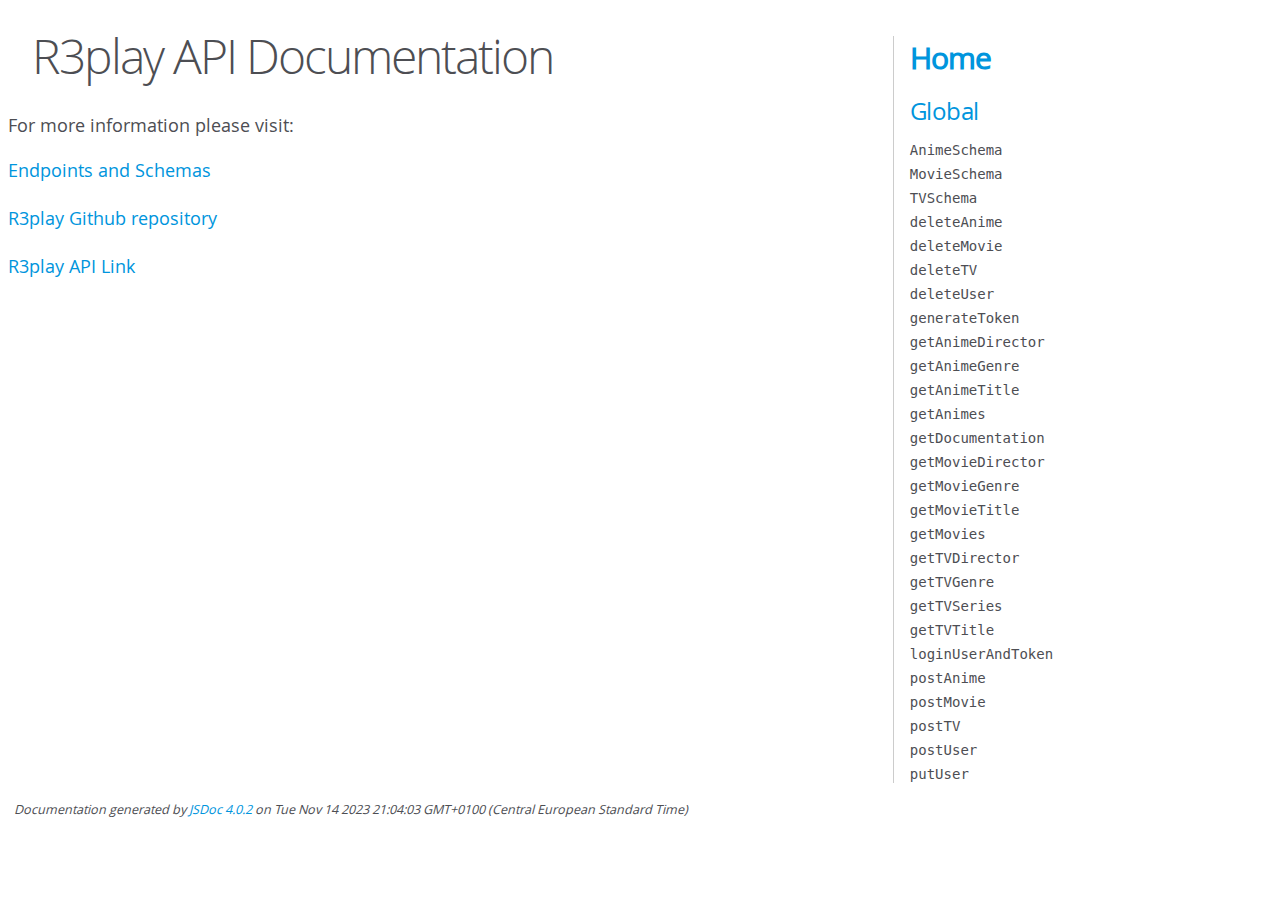
<file: index.html>
<!DOCTYPE html>
<html lang="en">
<head>
    <meta charset="utf-8">
    <title>R3play API Documentation: Home</title>

    <script src="scripts/prettify/prettify.js"> </script>
    <script src="scripts/prettify/lang-css.js"> </script>
    <!--[if lt IE 9]>
      <script src="//html5shiv.googlecode.com/svn/trunk/html5.js"></script>
    <![endif]-->
    <link type="text/css" rel="stylesheet" href="styles/prettify-tomorrow.css">
    <link type="text/css" rel="stylesheet" href="styles/jsdoc-default.css">
</head>

<body>

<div id="main">

    <h1 class="page-title">R3play API Documentation</h1>
    <p class="api-links">For more information please visit:</p>
    <a class="api-links" target="_blank" href="global.html">Endpoints and Schemas</a><br><br> 
    <a class="api-links" target="_blank" href="https://github.com/yevheniiairapetian/r3play">R3play Github repository</a><br><br>  
    <a class="api-links" target="_blank" href="https://r3play-934f9ea5664d.herokuapp.com/">R3play API Link</a>

    



    


    <h3> </h3>










    









</div>

<nav>
    <h2><a href="index.html">Home</a></h2><h3><a href="global.html">Global</a></h3><ul><li><a href="global.html#AnimeSchema">AnimeSchema</a></li><li><a href="global.html#MovieSchema">MovieSchema</a></li><li><a href="global.html#TVSchema">TVSchema</a></li><li><a href="global.html#deleteAnime">deleteAnime</a></li><li><a href="global.html#deleteMovie">deleteMovie</a></li><li><a href="global.html#deleteTV">deleteTV</a></li><li><a href="global.html#deleteUser">deleteUser</a></li><li><a href="global.html#generateToken">generateToken</a></li><li><a href="global.html#getAnimeDirector">getAnimeDirector</a></li><li><a href="global.html#getAnimeGenre">getAnimeGenre</a></li><li><a href="global.html#getAnimeTitle">getAnimeTitle</a></li><li><a href="global.html#getAnimes">getAnimes</a></li><li><a href="global.html#getDocumentation">getDocumentation</a></li><li><a href="global.html#getMovieDirector">getMovieDirector</a></li><li><a href="global.html#getMovieGenre">getMovieGenre</a></li><li><a href="global.html#getMovieTitle">getMovieTitle</a></li><li><a href="global.html#getMovies">getMovies</a></li><li><a href="global.html#getTVDirector">getTVDirector</a></li><li><a href="global.html#getTVGenre">getTVGenre</a></li><li><a href="global.html#getTVSeries">getTVSeries</a></li><li><a href="global.html#getTVTitle">getTVTitle</a></li><li><a href="global.html#loginUserAndToken">loginUserAndToken</a></li><li><a href="global.html#postAnime">postAnime</a></li><li><a href="global.html#postMovie">postMovie</a></li><li><a href="global.html#postTV">postTV</a></li><li><a href="global.html#postUser">postUser</a></li><li><a href="global.html#putUser">putUser</a></li></ul>
</nav>

<br class="clear">

<footer>
    Documentation generated by <a href="https://github.com/jsdoc/jsdoc">JSDoc 4.0.2</a> on Tue Nov 14 2023 21:04:03 GMT+0100 (Central European Standard Time)
</footer>

<script> prettyPrint(); </script>
<script src="scripts/linenumber.js"> </script>
</body>
</html>
</file>
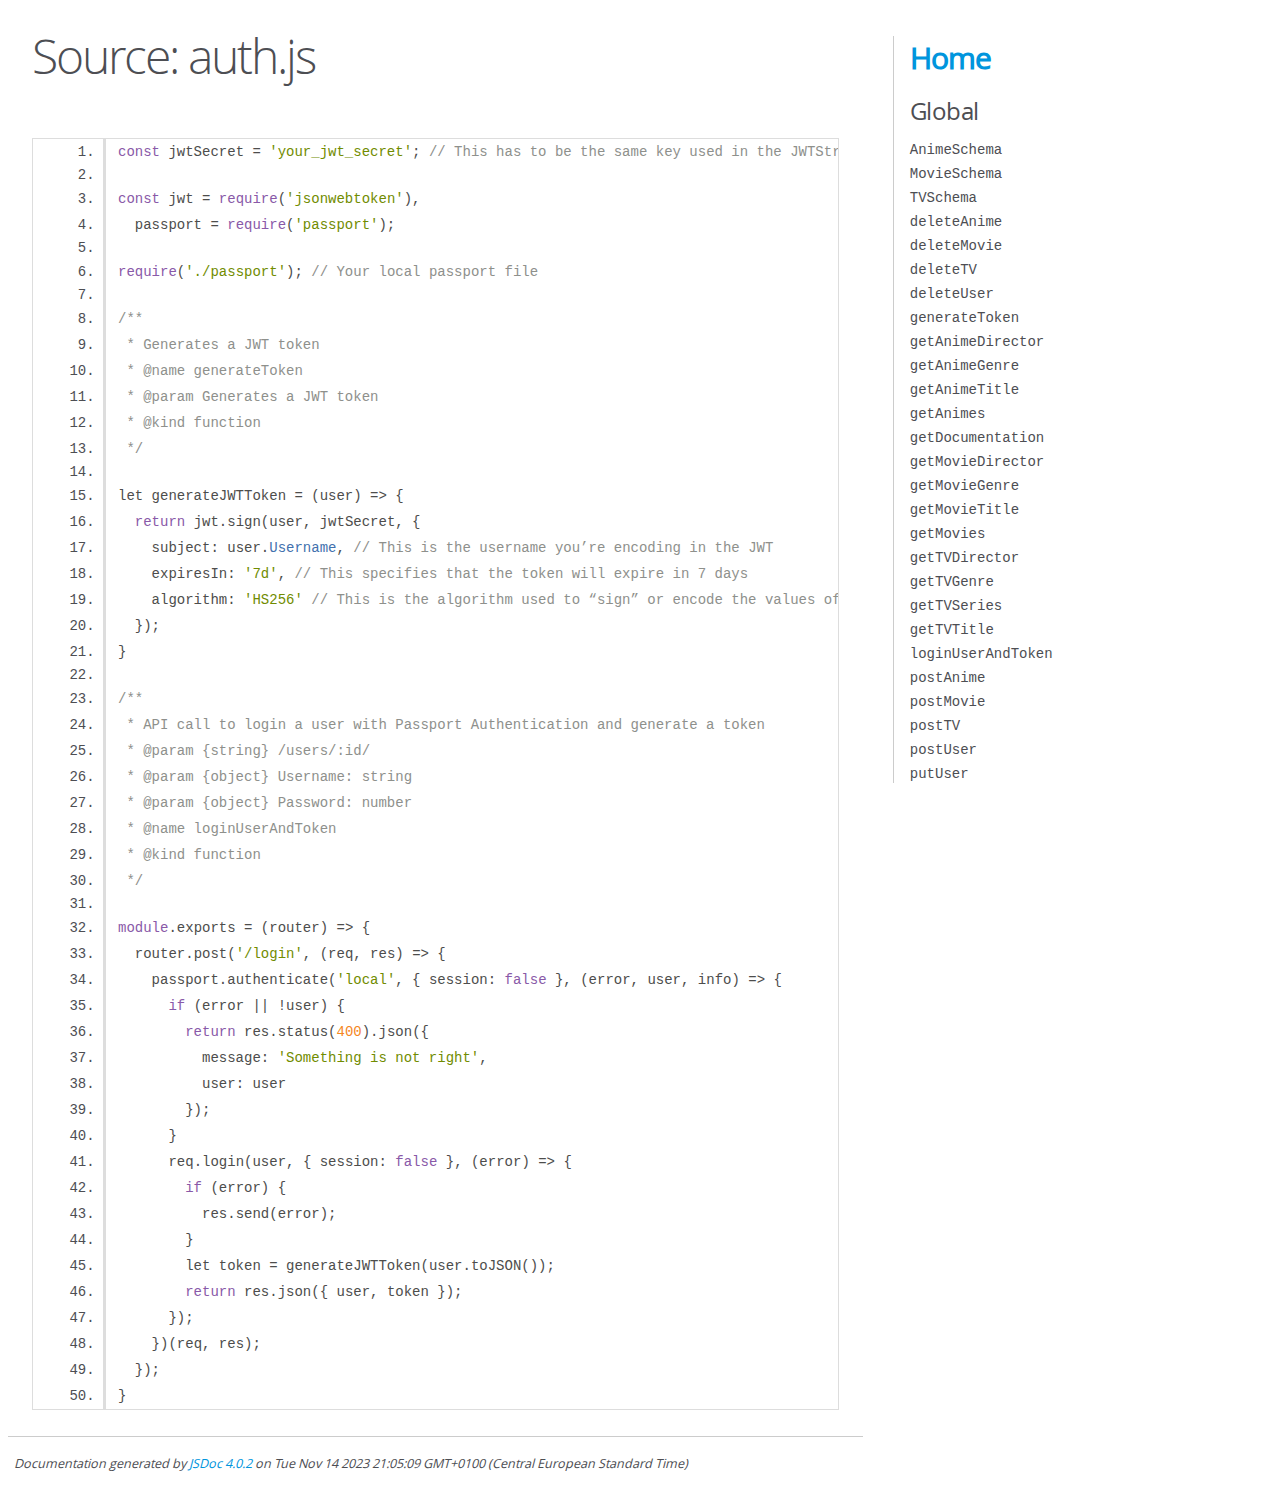
<file: auth.js.html>
<!DOCTYPE html>
<html lang="en">
<head>
    <meta charset="utf-8">
    <title>R3play API Documentation: auth.js</title>

    <script src="scripts/prettify/prettify.js"> </script>
    <script src="scripts/prettify/lang-css.js"> </script>
    <!--[if lt IE 9]>
      <script src="//html5shiv.googlecode.com/svn/trunk/html5.js"></script>
    <![endif]-->
    <link type="text/css" rel="stylesheet" href="styles/prettify-tomorrow.css">
    <link type="text/css" rel="stylesheet" href="styles/jsdoc-default.css">
</head>

<body>

<div id="main">

    <h1 class="page-title">Source: auth.js</h1>

    



    
    <section>
        <article>
            <pre class="prettyprint source linenums"><code>const jwtSecret = 'your_jwt_secret'; // This has to be the same key used in the JWTStrategy

const jwt = require('jsonwebtoken'),
  passport = require('passport');

require('./passport'); // Your local passport file

/**
 * Generates a JWT token
 * @name generateToken
 * @param Generates a JWT token
 * @kind function
 */

let generateJWTToken = (user) => {
  return jwt.sign(user, jwtSecret, {
    subject: user.Username, // This is the username you’re encoding in the JWT
    expiresIn: '7d', // This specifies that the token will expire in 7 days
    algorithm: 'HS256' // This is the algorithm used to “sign” or encode the values of the JWT
  });
}

/**
 * API call to login a user with Passport Authentication and generate a token
 * @param {string} /users/:id/
 * @param {object} Username: string 
 * @param {object} Password: number
 * @name loginUserAndToken
 * @kind function
 */

module.exports = (router) => {
  router.post('/login', (req, res) => {
    passport.authenticate('local', { session: false }, (error, user, info) => {
      if (error || !user) {
        return res.status(400).json({
          message: 'Something is not right',
          user: user
        });
      }
      req.login(user, { session: false }, (error) => {
        if (error) {
          res.send(error);
        }
        let token = generateJWTToken(user.toJSON());
        return res.json({ user, token });
      });
    })(req, res);
  });
}</code></pre>
        </article>
    </section>




</div>

<nav>
    <h2><a href="index.html">Home</a></h2><h3>Global</h3><ul><li><a href="global.html#AnimeSchema">AnimeSchema</a></li><li><a href="global.html#MovieSchema">MovieSchema</a></li><li><a href="global.html#TVSchema">TVSchema</a></li><li><a href="global.html#deleteAnime">deleteAnime</a></li><li><a href="global.html#deleteMovie">deleteMovie</a></li><li><a href="global.html#deleteTV">deleteTV</a></li><li><a href="global.html#deleteUser">deleteUser</a></li><li><a href="global.html#generateToken">generateToken</a></li><li><a href="global.html#getAnimeDirector">getAnimeDirector</a></li><li><a href="global.html#getAnimeGenre">getAnimeGenre</a></li><li><a href="global.html#getAnimeTitle">getAnimeTitle</a></li><li><a href="global.html#getAnimes">getAnimes</a></li><li><a href="global.html#getDocumentation">getDocumentation</a></li><li><a href="global.html#getMovieDirector">getMovieDirector</a></li><li><a href="global.html#getMovieGenre">getMovieGenre</a></li><li><a href="global.html#getMovieTitle">getMovieTitle</a></li><li><a href="global.html#getMovies">getMovies</a></li><li><a href="global.html#getTVDirector">getTVDirector</a></li><li><a href="global.html#getTVGenre">getTVGenre</a></li><li><a href="global.html#getTVSeries">getTVSeries</a></li><li><a href="global.html#getTVTitle">getTVTitle</a></li><li><a href="global.html#loginUserAndToken">loginUserAndToken</a></li><li><a href="global.html#postAnime">postAnime</a></li><li><a href="global.html#postMovie">postMovie</a></li><li><a href="global.html#postTV">postTV</a></li><li><a href="global.html#postUser">postUser</a></li><li><a href="global.html#putUser">putUser</a></li></ul>
</nav>

<br class="clear">

<footer>
    Documentation generated by <a href="https://github.com/jsdoc/jsdoc">JSDoc 4.0.2</a> on Tue Nov 14 2023 21:05:09 GMT+0100 (Central European Standard Time)
</footer>

<script> prettyPrint(); </script>
<script src="scripts/linenumber.js"> </script>
</body>
</html>
</file>
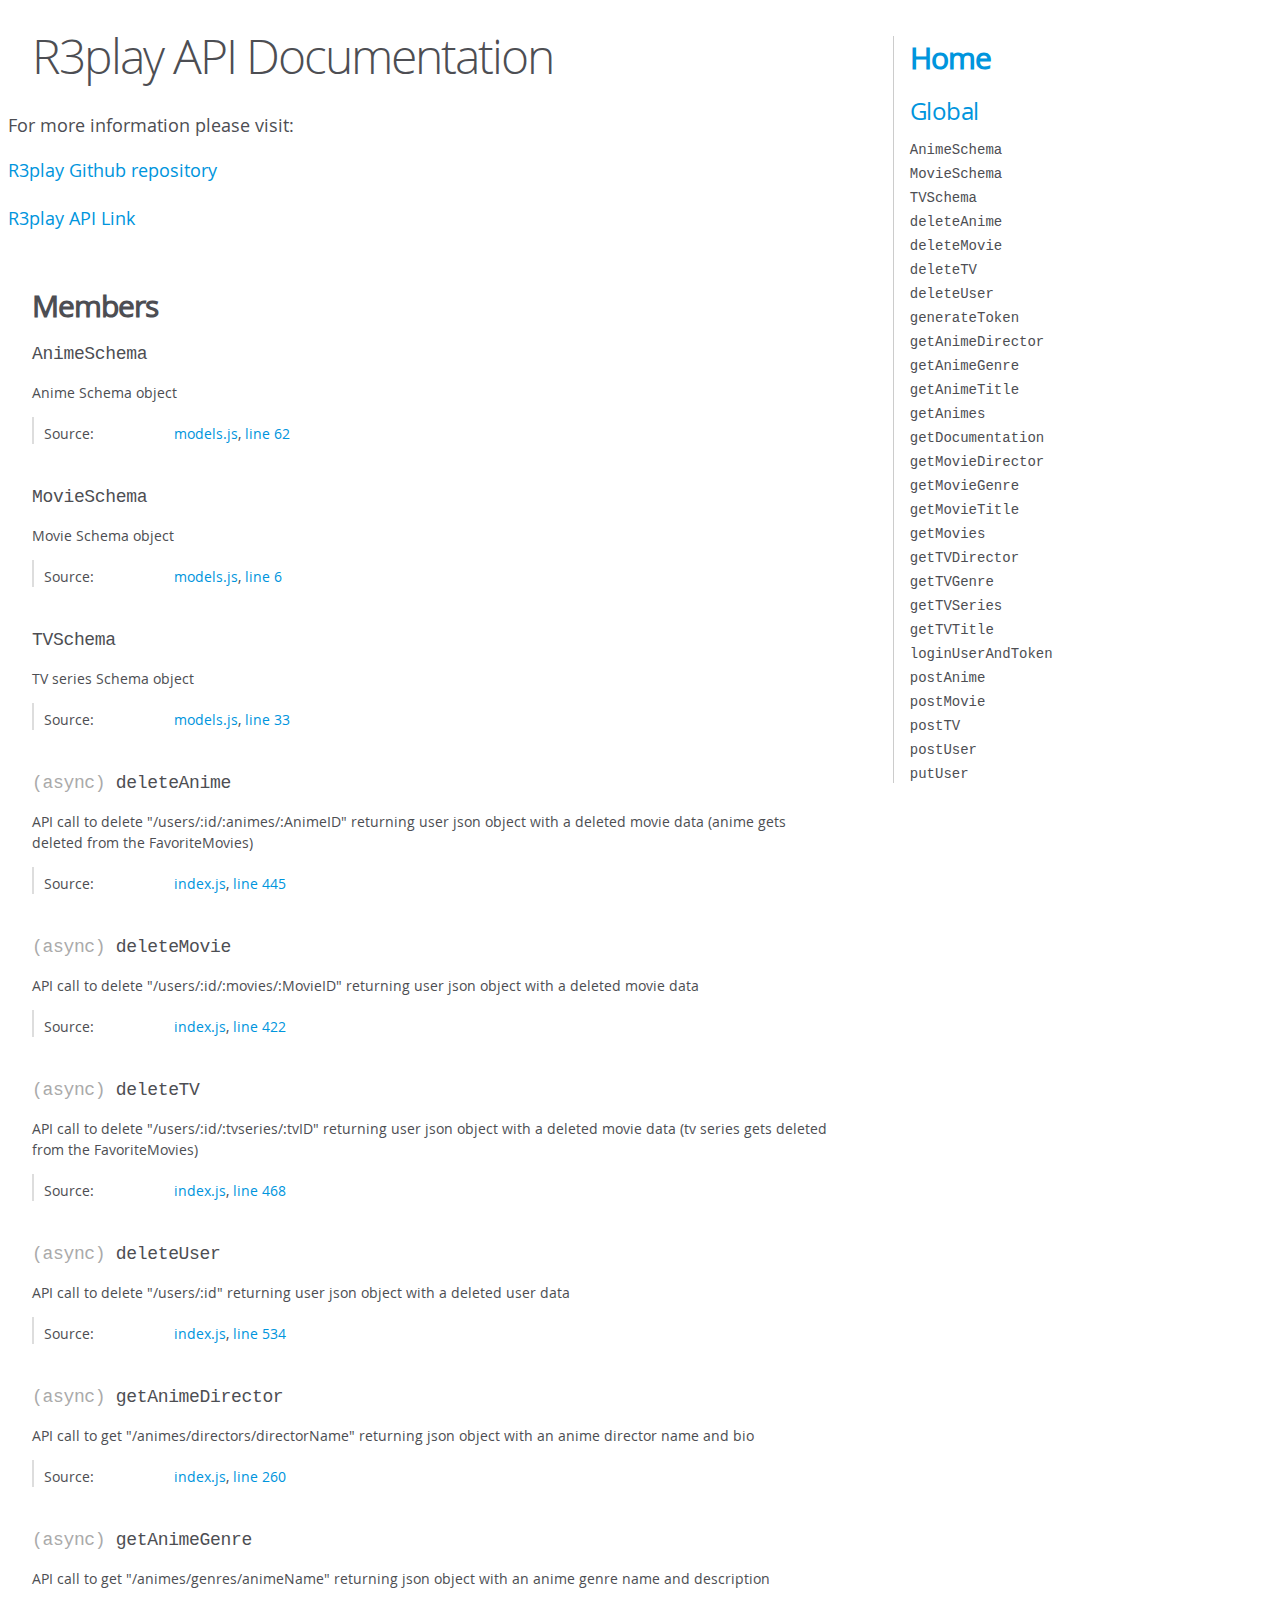
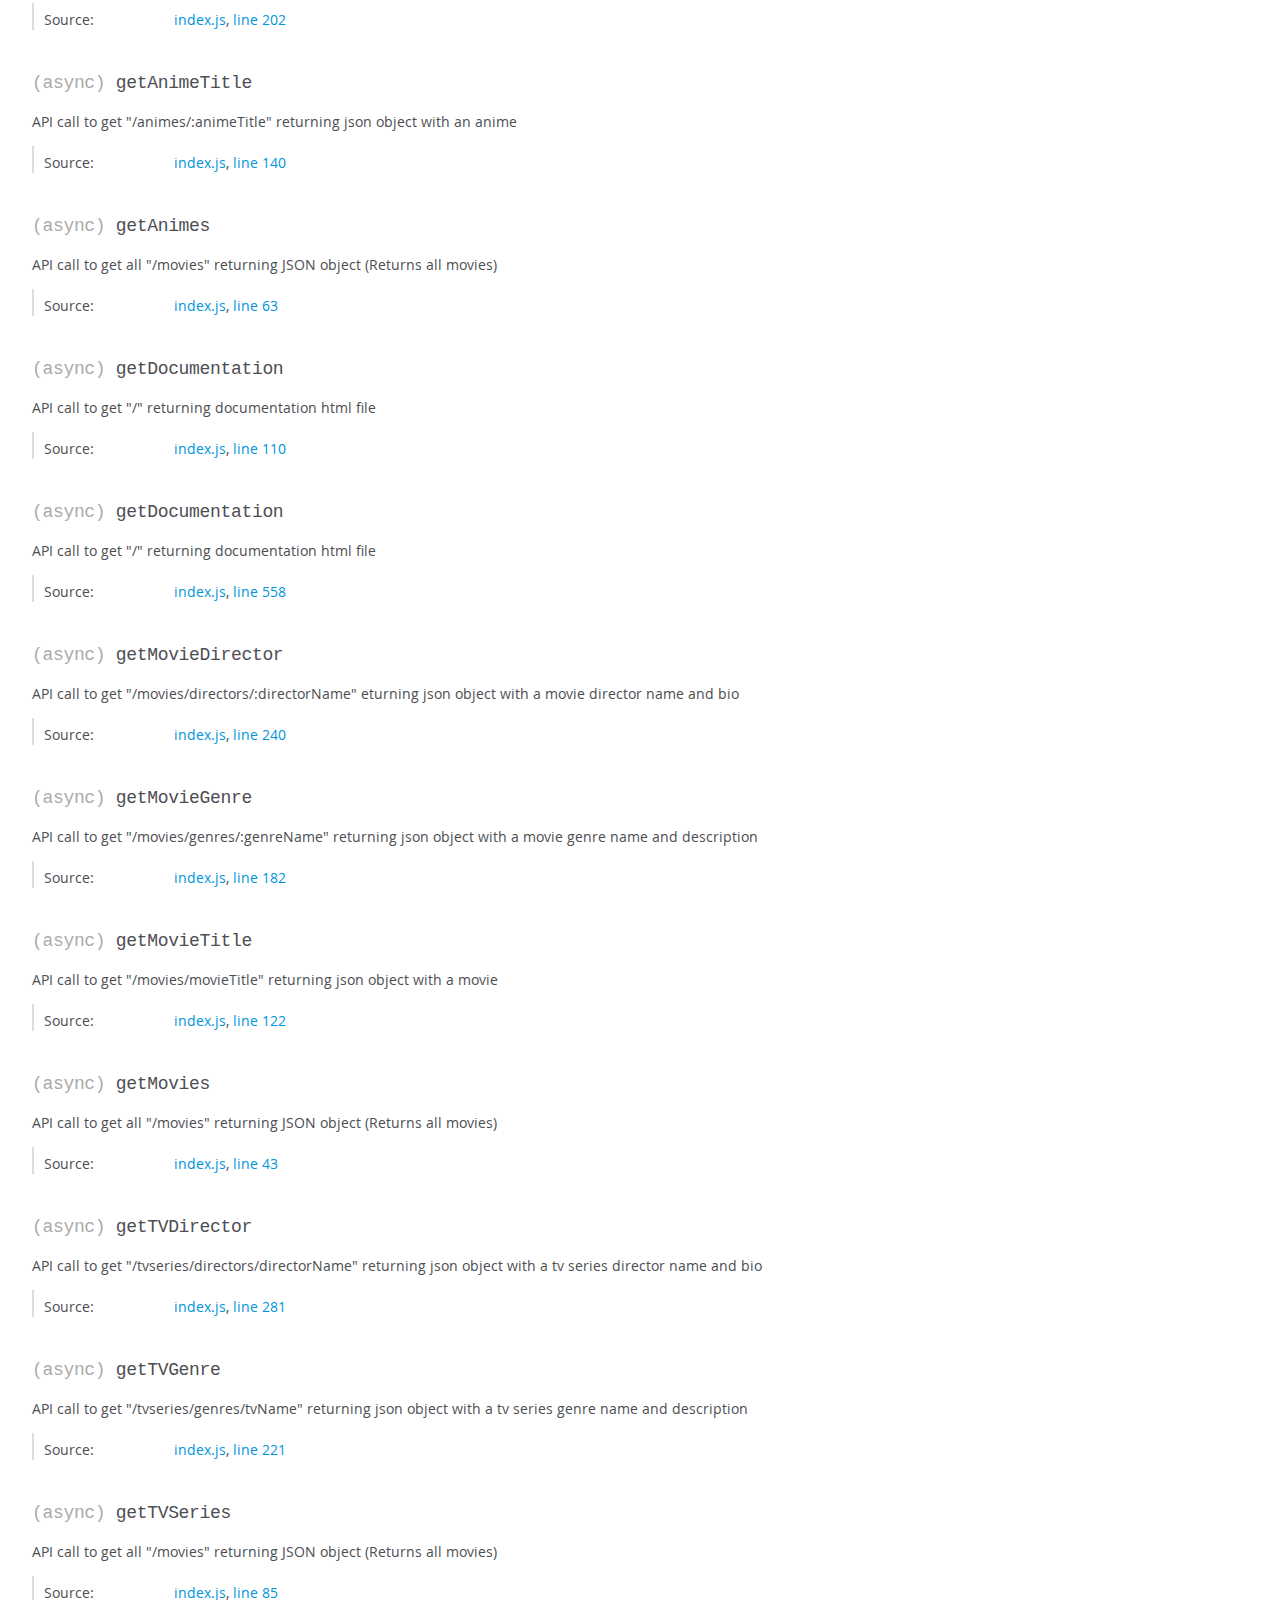
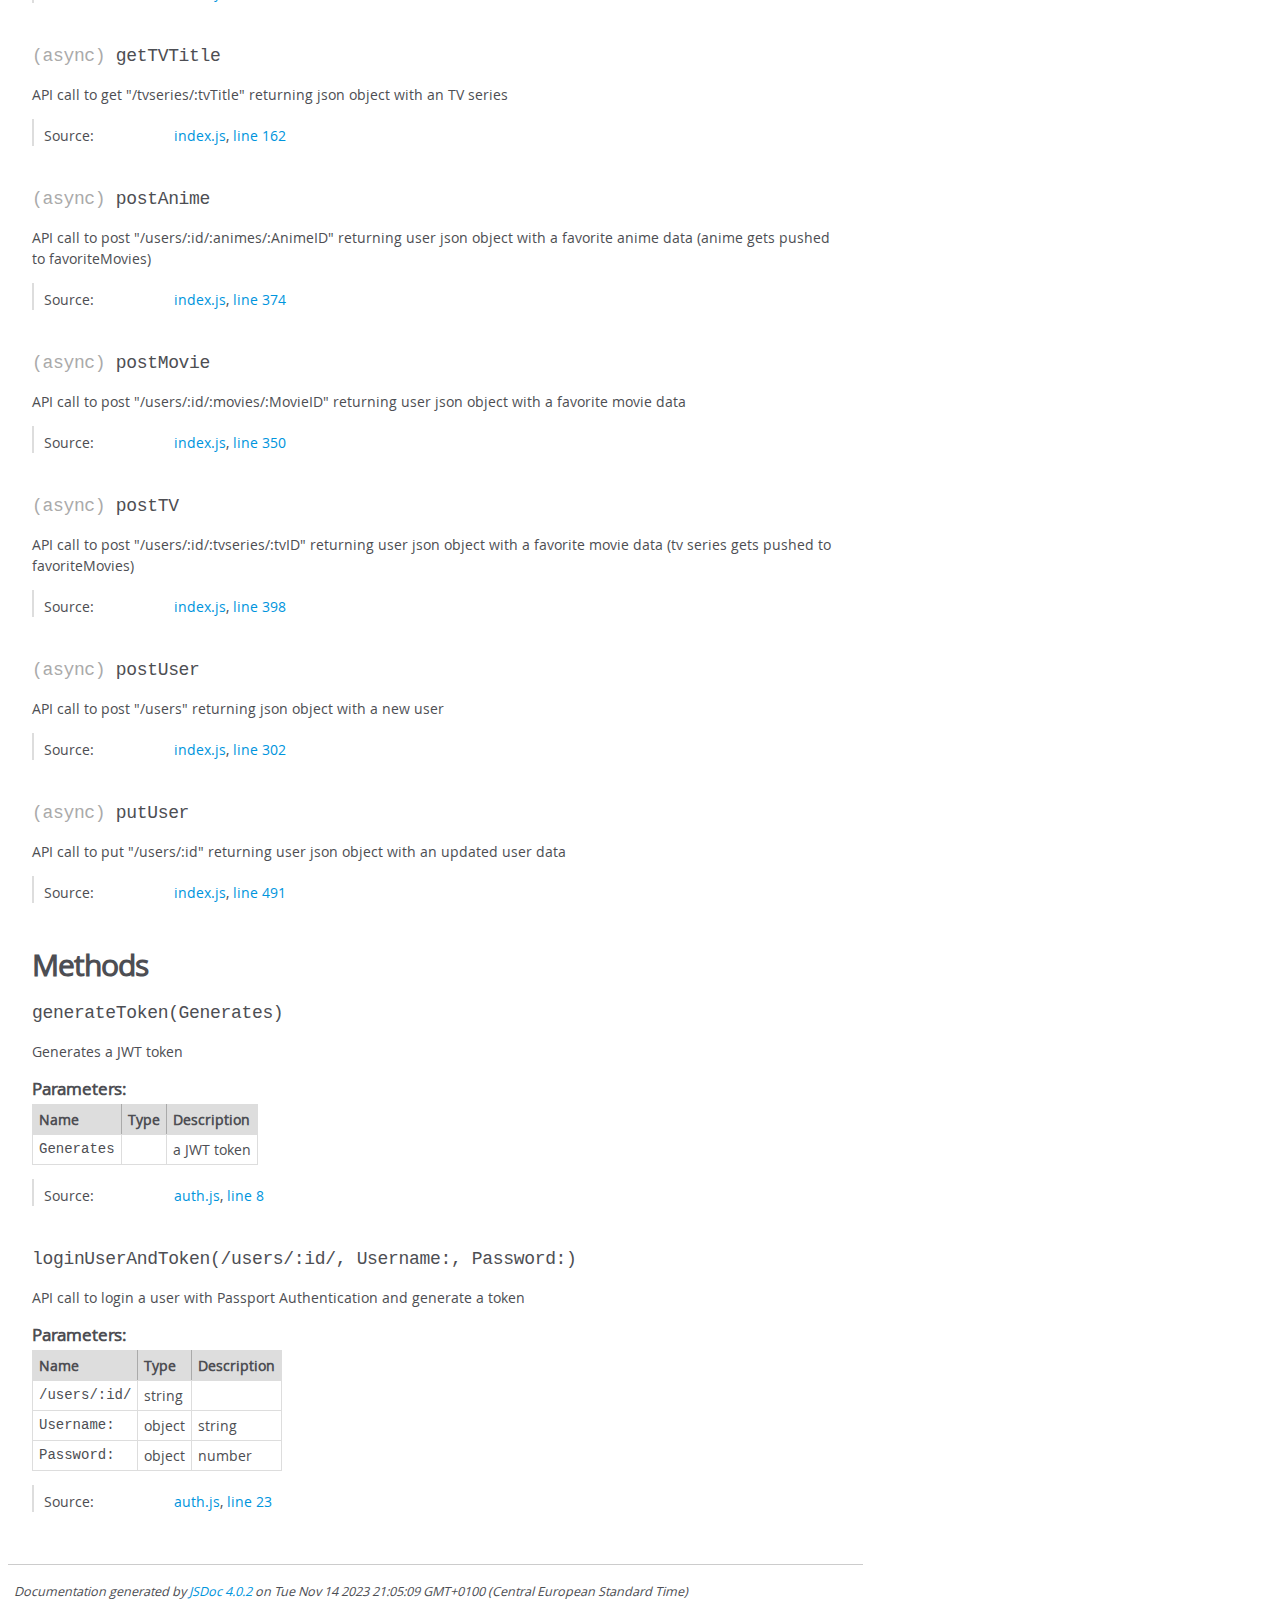
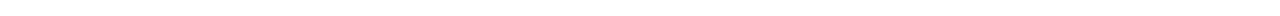
<file: global.html>
<!DOCTYPE html>
<html lang="en">
<head>
    <meta charset="utf-8">
    <title>R3play API Documentation: Global</title>

    <script src="scripts/prettify/prettify.js"> </script>
    <script src="scripts/prettify/lang-css.js"> </script>
    <!--[if lt IE 9]>
      <script src="//html5shiv.googlecode.com/svn/trunk/html5.js"></script>
    <![endif]-->
    <link type="text/css" rel="stylesheet" href="styles/prettify-tomorrow.css">
    <link type="text/css" rel="stylesheet" href="styles/jsdoc-default.css">
</head>

<body>

<div id="main">

    <h1 class="page-title">R3play API Documentation</h1>
<p class="api-links">For more information please visit:</p>
    <a class="api-links" target="_blank" href="https://github.com/yevheniiairapetian/r3play">R3play Github repository</a><br><br> 
    <a class="api-links" target="_blank" href="https://r3play-934f9ea5664d.herokuapp.com/">R3play API Link</a>




<section>

<header>
    
        <h2></h2>
        
    
</header>

<article>
    <div class="container-overview">


<dl class="details">

 
    
</dl>


        
    
    </div>

    
        <h3 class="subsection-title">Members</h3>

        
            
<h4 class="name" id="AnimeSchema"><span class="type-signature"></span>AnimeSchema<span class="type-signature"></span></h4>




<div class="description">
    Anime Schema object
</div>


<dl class="details">

 
    
    <dt class="tag-source">Source:</dt>
    <dd class="tag-source"><ul class="dummy"><li>
        <a href="models.js.html">models.js</a>, <a href="models.js.html#line62">line 62</a>
    </li></ul></dd>
    

    

    

    
</dl>






        
            
<h4 class="name" id="MovieSchema"><span class="type-signature"></span>MovieSchema<span class="type-signature"></span></h4>




<div class="description">
    Movie Schema object
</div>







<dl class="details">

    

    

    

    

    

    

    

    

    

    

    

    

    
    <dt class="tag-source">Source:</dt>
    <dd class="tag-source"><ul class="dummy"><li>
        <a href="models.js.html">models.js</a>, <a href="models.js.html#line6">line 6</a>
    </li></ul></dd>
    

    

    

    
</dl>






        
            
<h4 class="name" id="TVSchema"><span class="type-signature"></span>TVSchema<span class="type-signature"></span></h4>




<div class="description">
    TV series Schema object
</div>







<dl class="details">

    

    

    

    

    

    

    

    

    

    

    

    

    
    <dt class="tag-source">Source:</dt>
    <dd class="tag-source"><ul class="dummy"><li>
        <a href="models.js.html">models.js</a>, <a href="models.js.html#line33">line 33</a>
    </li></ul></dd>
    

    

    

    
</dl>






        
            
<h4 class="name" id="deleteAnime"><span class="type-signature">(async) </span>deleteAnime<span class="type-signature"></span></h4>




<div class="description">
    API call to delete "/users/:id/:animes/:AnimeID" returning user json object with a deleted movie data (anime gets deleted from the FavoriteMovies)
</div>







<dl class="details">

    

    

    

    

    

    

    

    

    

    

    

    

    
    <dt class="tag-source">Source:</dt>
    <dd class="tag-source"><ul class="dummy"><li>
        <a href="index.js.html">index.js</a>, <a href="index.js.html#line445">line 445</a>
    </li></ul></dd>
    

    

    

    
</dl>






        
            
<h4 class="name" id="deleteMovie"><span class="type-signature">(async) </span>deleteMovie<span class="type-signature"></span></h4>




<div class="description">
    API call to delete "/users/:id/:movies/:MovieID" returning user json object with a deleted movie data
</div>







<dl class="details">

    

    

    

    

    

    

    

    

    

    

    

    

    
    <dt class="tag-source">Source:</dt>
    <dd class="tag-source"><ul class="dummy"><li>
        <a href="index.js.html">index.js</a>, <a href="index.js.html#line422">line 422</a>
    </li></ul></dd>
    

    

    

    
</dl>






        
            
<h4 class="name" id="deleteTV"><span class="type-signature">(async) </span>deleteTV<span class="type-signature"></span></h4>




<div class="description">
    API call to delete "/users/:id/:tvseries/:tvID" returning user json object with a deleted movie data (tv series gets deleted from the FavoriteMovies)
</div>







<dl class="details">

    

    

    

    

    

    

    

    

    

    

    

    

    
    <dt class="tag-source">Source:</dt>
    <dd class="tag-source"><ul class="dummy"><li>
        <a href="index.js.html">index.js</a>, <a href="index.js.html#line468">line 468</a>
    </li></ul></dd>
    

    

    

    
</dl>






        
            
<h4 class="name" id="deleteUser"><span class="type-signature">(async) </span>deleteUser<span class="type-signature"></span></h4>




<div class="description">
    API call to delete "/users/:id" returning user json object with a deleted user data
</div>







<dl class="details">

    

    

    

    

    

    

    

    

    

    

    

    

    
    <dt class="tag-source">Source:</dt>
    <dd class="tag-source"><ul class="dummy"><li>
        <a href="index.js.html">index.js</a>, <a href="index.js.html#line534">line 534</a>
    </li></ul></dd>
    

    

    

    
</dl>






        
            
<h4 class="name" id="getAnimeDirector"><span class="type-signature">(async) </span>getAnimeDirector<span class="type-signature"></span></h4>




<div class="description">
    API call to get "/animes/directors/directorName" returning json object with an anime director name and bio
</div>







<dl class="details">

    

    

    

    

    

    

    

    

    

    

    

    

    
    <dt class="tag-source">Source:</dt>
    <dd class="tag-source"><ul class="dummy"><li>
        <a href="index.js.html">index.js</a>, <a href="index.js.html#line260">line 260</a>
    </li></ul></dd>
    

    

    

    
</dl>






        
            
<h4 class="name" id="getAnimeGenre"><span class="type-signature">(async) </span>getAnimeGenre<span class="type-signature"></span></h4>




<div class="description">
    API call to get "/animes/genres/animeName" returning json object with an anime genre name and description
</div>







<dl class="details">

    

    

    

    

    

    

    

    

    

    

    

    

    
    <dt class="tag-source">Source:</dt>
    <dd class="tag-source"><ul class="dummy"><li>
        <a href="index.js.html">index.js</a>, <a href="index.js.html#line202">line 202</a>
    </li></ul></dd>
    

    

    

    
</dl>






        
            
<h4 class="name" id="getAnimeTitle"><span class="type-signature">(async) </span>getAnimeTitle<span class="type-signature"></span></h4>




<div class="description">
    API call to get "/animes/:animeTitle" returning json object with an anime
</div>







<dl class="details">

    

    

    

    

    

    

    

    

    

    

    

    

    
    <dt class="tag-source">Source:</dt>
    <dd class="tag-source"><ul class="dummy"><li>
        <a href="index.js.html">index.js</a>, <a href="index.js.html#line140">line 140</a>
    </li></ul></dd>
    

    

    

    
</dl>






        
            
<h4 class="name" id="getAnimes"><span class="type-signature">(async) </span>getAnimes<span class="type-signature"></span></h4>




<div class="description">
    API call to get all "/movies" returning JSON object (Returns all movies)
</div>







<dl class="details">

    

    

    

    

    

    

    

    

    

    

    

    

    
    <dt class="tag-source">Source:</dt>
    <dd class="tag-source"><ul class="dummy"><li>
        <a href="index.js.html">index.js</a>, <a href="index.js.html#line63">line 63</a>
    </li></ul></dd>
    

    

    

    
</dl>






        
            
<h4 class="name" id="getDocumentation"><span class="type-signature">(async) </span>getDocumentation<span class="type-signature"></span></h4>




<div class="description">
    API call to get "/" returning documentation html file
</div>







<dl class="details">

    

    

    

    

    

    

    

    

    

    

    

    

    
    <dt class="tag-source">Source:</dt>
    <dd class="tag-source"><ul class="dummy"><li>
        <a href="index.js.html">index.js</a>, <a href="index.js.html#line110">line 110</a>
    </li></ul></dd>
    

    

    

    
</dl>






        
            
<h4 class="name" id="getDocumentation"><span class="type-signature">(async) </span>getDocumentation<span class="type-signature"></span></h4>




<div class="description">
    API call to get "/" returning documentation html file
</div>







<dl class="details">

    

    

    

    

    

    

    

    

    

    

    

    

    
    <dt class="tag-source">Source:</dt>
    <dd class="tag-source"><ul class="dummy"><li>
        <a href="index.js.html">index.js</a>, <a href="index.js.html#line558">line 558</a>
    </li></ul></dd>
    

    

    

    
</dl>






        
            
<h4 class="name" id="getMovieDirector"><span class="type-signature">(async) </span>getMovieDirector<span class="type-signature"></span></h4>




<div class="description">
    API call to get "/movies/directors/:directorName" eturning json object with a movie director name and bio
</div>







<dl class="details">

    

    

    

    

    

    

    

    

    

    

    

    

    
    <dt class="tag-source">Source:</dt>
    <dd class="tag-source"><ul class="dummy"><li>
        <a href="index.js.html">index.js</a>, <a href="index.js.html#line240">line 240</a>
    </li></ul></dd>
    

    

    

    
</dl>






        
            
<h4 class="name" id="getMovieGenre"><span class="type-signature">(async) </span>getMovieGenre<span class="type-signature"></span></h4>




<div class="description">
    API call to get "/movies/genres/:genreName" returning json object with a movie genre name and description
</div>







<dl class="details">

    

    

    

    

    

    

    

    

    

    

    

    

    
    <dt class="tag-source">Source:</dt>
    <dd class="tag-source"><ul class="dummy"><li>
        <a href="index.js.html">index.js</a>, <a href="index.js.html#line182">line 182</a>
    </li></ul></dd>
    

    

    

    
</dl>






        
            
<h4 class="name" id="getMovieTitle"><span class="type-signature">(async) </span>getMovieTitle<span class="type-signature"></span></h4>




<div class="description">
    API call to get "/movies/movieTitle" returning json object with a movie
</div>







<dl class="details">

    

    

    

    

    

    

    

    

    

    

    

    

    
    <dt class="tag-source">Source:</dt>
    <dd class="tag-source"><ul class="dummy"><li>
        <a href="index.js.html">index.js</a>, <a href="index.js.html#line122">line 122</a>
    </li></ul></dd>
    

    

    

    
</dl>






        
            
<h4 class="name" id="getMovies"><span class="type-signature">(async) </span>getMovies<span class="type-signature"></span></h4>




<div class="description">
    API call to get all "/movies" returning JSON object (Returns all movies)
</div>







<dl class="details">

    

    

    

    

    

    

    

    

    

    

    

    

    
    <dt class="tag-source">Source:</dt>
    <dd class="tag-source"><ul class="dummy"><li>
        <a href="index.js.html">index.js</a>, <a href="index.js.html#line43">line 43</a>
    </li></ul></dd>
    

    

    

    
</dl>






        
            
<h4 class="name" id="getTVDirector"><span class="type-signature">(async) </span>getTVDirector<span class="type-signature"></span></h4>




<div class="description">
    API call to get "/tvseries/directors/directorName" returning json object with a tv series director name and bio
</div>







<dl class="details">

    

    

    

    

    

    

    

    

    

    

    

    

    
    <dt class="tag-source">Source:</dt>
    <dd class="tag-source"><ul class="dummy"><li>
        <a href="index.js.html">index.js</a>, <a href="index.js.html#line281">line 281</a>
    </li></ul></dd>
    

    

    

    
</dl>






        
            
<h4 class="name" id="getTVGenre"><span class="type-signature">(async) </span>getTVGenre<span class="type-signature"></span></h4>




<div class="description">
    API call to get "/tvseries/genres/tvName" returning json object with a tv series genre name and description
</div>







<dl class="details">

    

    

    

    

    

    

    

    

    

    

    

    

    
    <dt class="tag-source">Source:</dt>
    <dd class="tag-source"><ul class="dummy"><li>
        <a href="index.js.html">index.js</a>, <a href="index.js.html#line221">line 221</a>
    </li></ul></dd>
    

    

    

    
</dl>






        
            
<h4 class="name" id="getTVSeries"><span class="type-signature">(async) </span>getTVSeries<span class="type-signature"></span></h4>




<div class="description">
    API call to get all "/movies" returning JSON object (Returns all movies)
</div>







<dl class="details">

    

    

    

    

    

    

    

    

    

    

    

    

    
    <dt class="tag-source">Source:</dt>
    <dd class="tag-source"><ul class="dummy"><li>
        <a href="index.js.html">index.js</a>, <a href="index.js.html#line85">line 85</a>
    </li></ul></dd>
    

    

    

    
</dl>






        
            
<h4 class="name" id="getTVTitle"><span class="type-signature">(async) </span>getTVTitle<span class="type-signature"></span></h4>




<div class="description">
    API call to get "/tvseries/:tvTitle" returning json object with an TV series
</div>







<dl class="details">

    

    

    

    

    

    

    

    

    

    

    

    

    
    <dt class="tag-source">Source:</dt>
    <dd class="tag-source"><ul class="dummy"><li>
        <a href="index.js.html">index.js</a>, <a href="index.js.html#line162">line 162</a>
    </li></ul></dd>
    

    

    

    
</dl>






        
            
<h4 class="name" id="postAnime"><span class="type-signature">(async) </span>postAnime<span class="type-signature"></span></h4>




<div class="description">
    API call to post "/users/:id/:animes/:AnimeID" returning user json object with a favorite anime data (anime gets pushed to favoriteMovies)
</div>







<dl class="details">

    

    

    

    

    

    

    

    

    

    

    

    

    
    <dt class="tag-source">Source:</dt>
    <dd class="tag-source"><ul class="dummy"><li>
        <a href="index.js.html">index.js</a>, <a href="index.js.html#line374">line 374</a>
    </li></ul></dd>
    

    

    

    
</dl>






        
            
<h4 class="name" id="postMovie"><span class="type-signature">(async) </span>postMovie<span class="type-signature"></span></h4>




<div class="description">
    API call to post "/users/:id/:movies/:MovieID" returning user json object with a favorite movie data
</div>







<dl class="details">

    

    

    

    

    

    

    

    

    

    

    

    

    
    <dt class="tag-source">Source:</dt>
    <dd class="tag-source"><ul class="dummy"><li>
        <a href="index.js.html">index.js</a>, <a href="index.js.html#line350">line 350</a>
    </li></ul></dd>
    

    

    

    
</dl>






        
            
<h4 class="name" id="postTV"><span class="type-signature">(async) </span>postTV<span class="type-signature"></span></h4>




<div class="description">
    API call to post "/users/:id/:tvseries/:tvID" returning user json object with a favorite movie data (tv series gets pushed to favoriteMovies)
</div>







<dl class="details">

    

    

    

    

    

    

    

    

    

    

    

    

    
    <dt class="tag-source">Source:</dt>
    <dd class="tag-source"><ul class="dummy"><li>
        <a href="index.js.html">index.js</a>, <a href="index.js.html#line398">line 398</a>
    </li></ul></dd>
    

    

    

    
</dl>






        
            
<h4 class="name" id="postUser"><span class="type-signature">(async) </span>postUser<span class="type-signature"></span></h4>




<div class="description">
    API call to post "/users" returning json object with a new user
</div>







<dl class="details">

    

    

    

    

    

    

    

    

    

    

    

    

    
    <dt class="tag-source">Source:</dt>
    <dd class="tag-source"><ul class="dummy"><li>
        <a href="index.js.html">index.js</a>, <a href="index.js.html#line302">line 302</a>
    </li></ul></dd>
    

    

    

    
</dl>






        
            
<h4 class="name" id="putUser"><span class="type-signature">(async) </span>putUser<span class="type-signature"></span></h4>




<div class="description">
    API call to put "/users/:id" returning user json object with an updated user data
</div>







<dl class="details">

    

    

    

    

    

    

    

    

    

    

    

    

    
    <dt class="tag-source">Source:</dt>
    <dd class="tag-source"><ul class="dummy"><li>
        <a href="index.js.html">index.js</a>, <a href="index.js.html#line491">line 491</a>
    </li></ul></dd>
    

    

    

    
</dl>






        
    

    
        <h3 class="subsection-title">Methods</h3>

        
            

    

    
    <h4 class="name" id="generateToken"><span class="type-signature"></span>generateToken<span class="signature">(Generates)</span><span class="type-signature"></span></h4>
    

    



<div class="description">
    Generates a JWT token
</div>









    <h5>Parameters:</h5>
    

<table class="params">
    <thead>
    <tr>
        
        <th>Name</th>
        

        <th>Type</th>

        

        

        <th class="last">Description</th>
    </tr>
    </thead>

    <tbody>
    

        <tr>
            
                <td class="name"><code>Generates</code></td>
            

            <td class="type">
            
            </td>

            

            

            <td class="description last">a JWT token</td>
        </tr>

    
    </tbody>
</table>






<dl class="details">

    

    

    

    

    

    

    

    

    

    

    

    

    
    <dt class="tag-source">Source:</dt>
    <dd class="tag-source"><ul class="dummy"><li>
        <a href="auth.js.html">auth.js</a>, <a href="auth.js.html#line8">line 8</a>
    </li></ul></dd>
    

    

    

    
</dl>




















        
            

    

    
    <h4 class="name" id="loginUserAndToken"><span class="type-signature"></span>loginUserAndToken<span class="signature">(/users/:id/, Username:, Password:)</span><span class="type-signature"></span></h4>
    

    



<div class="description">
    API call to login a user with Passport Authentication and generate a token
</div>









    <h5>Parameters:</h5>
    

<table class="params">
    <thead>
    <tr>
        
        <th>Name</th>
        

        <th>Type</th>

        

        

        <th class="last">Description</th>
    </tr>
    </thead>

    <tbody>
    

        <tr>
            
                <td class="name"><code>/users/:id/</code></td>
            

            <td class="type">
            
                
<span class="param-type">string</span>


            
            </td>

            

            

            <td class="description last"></td>
        </tr>

    

        <tr>
            
                <td class="name"><code>Username:</code></td>
            

            <td class="type">
            
                
<span class="param-type">object</span>


            
            </td>

            

            

            <td class="description last">string</td>
        </tr>

    

        <tr>
            
                <td class="name"><code>Password:</code></td>
            

            <td class="type">
            
                
<span class="param-type">object</span>


            
            </td>

            

            

            <td class="description last">number</td>
        </tr>

    
    </tbody>
</table>






<dl class="details">

    

    

    

    

    

    

    

    

    

    

    

    

    
    <dt class="tag-source">Source:</dt>
    <dd class="tag-source"><ul class="dummy"><li>
        <a href="auth.js.html">auth.js</a>, <a href="auth.js.html#line23">line 23</a>
    </li></ul></dd>
    

    

    

    
</dl>




















        
    

    

    
</article>

</section>




</div>

<nav>
    <h2><a href="index.html">Home</a></h2><h3><a href="global.html">Global</a></h3><ul><li><a href="global.html#AnimeSchema">AnimeSchema</a></li><li><a href="global.html#MovieSchema">MovieSchema</a></li><li><a href="global.html#TVSchema">TVSchema</a></li><li><a href="global.html#deleteAnime">deleteAnime</a></li><li><a href="global.html#deleteMovie">deleteMovie</a></li><li><a href="global.html#deleteTV">deleteTV</a></li><li><a href="global.html#deleteUser">deleteUser</a></li><li><a href="global.html#generateToken">generateToken</a></li><li><a href="global.html#getAnimeDirector">getAnimeDirector</a></li><li><a href="global.html#getAnimeGenre">getAnimeGenre</a></li><li><a href="global.html#getAnimeTitle">getAnimeTitle</a></li><li><a href="global.html#getAnimes">getAnimes</a></li><li><a href="global.html#getDocumentation">getDocumentation</a></li><li><a href="global.html#getMovieDirector">getMovieDirector</a></li><li><a href="global.html#getMovieGenre">getMovieGenre</a></li><li><a href="global.html#getMovieTitle">getMovieTitle</a></li><li><a href="global.html#getMovies">getMovies</a></li><li><a href="global.html#getTVDirector">getTVDirector</a></li><li><a href="global.html#getTVGenre">getTVGenre</a></li><li><a href="global.html#getTVSeries">getTVSeries</a></li><li><a href="global.html#getTVTitle">getTVTitle</a></li><li><a href="global.html#loginUserAndToken">loginUserAndToken</a></li><li><a href="global.html#postAnime">postAnime</a></li><li><a href="global.html#postMovie">postMovie</a></li><li><a href="global.html#postTV">postTV</a></li><li><a href="global.html#postUser">postUser</a></li><li><a href="global.html#putUser">putUser</a></li></ul>
</nav>

<br class="clear">

<footer>
    Documentation generated by <a href="https://github.com/jsdoc/jsdoc">JSDoc 4.0.2</a> on Tue Nov 14 2023 21:05:09 GMT+0100 (Central European Standard Time)
</footer>

<script> prettyPrint(); </script>
<script src="scripts/linenumber.js"> </script>
</body>
</html>
</file>
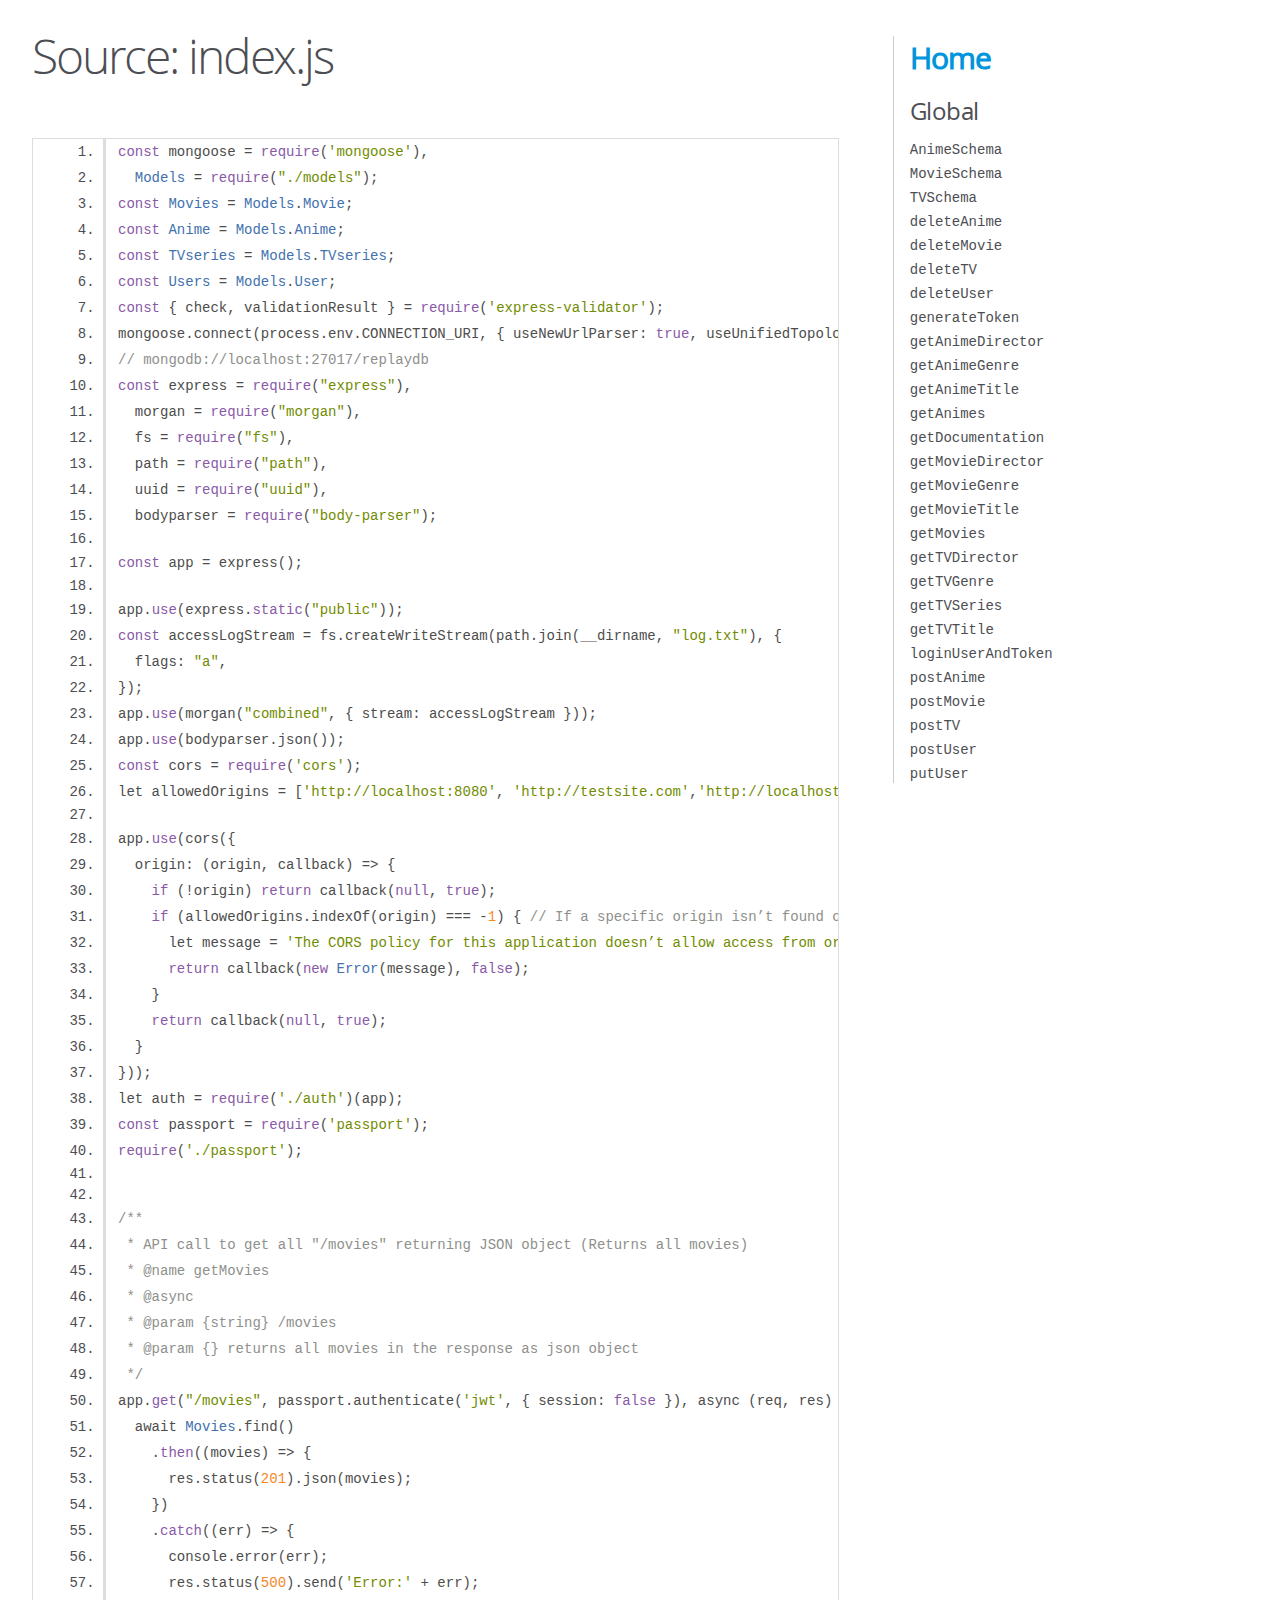
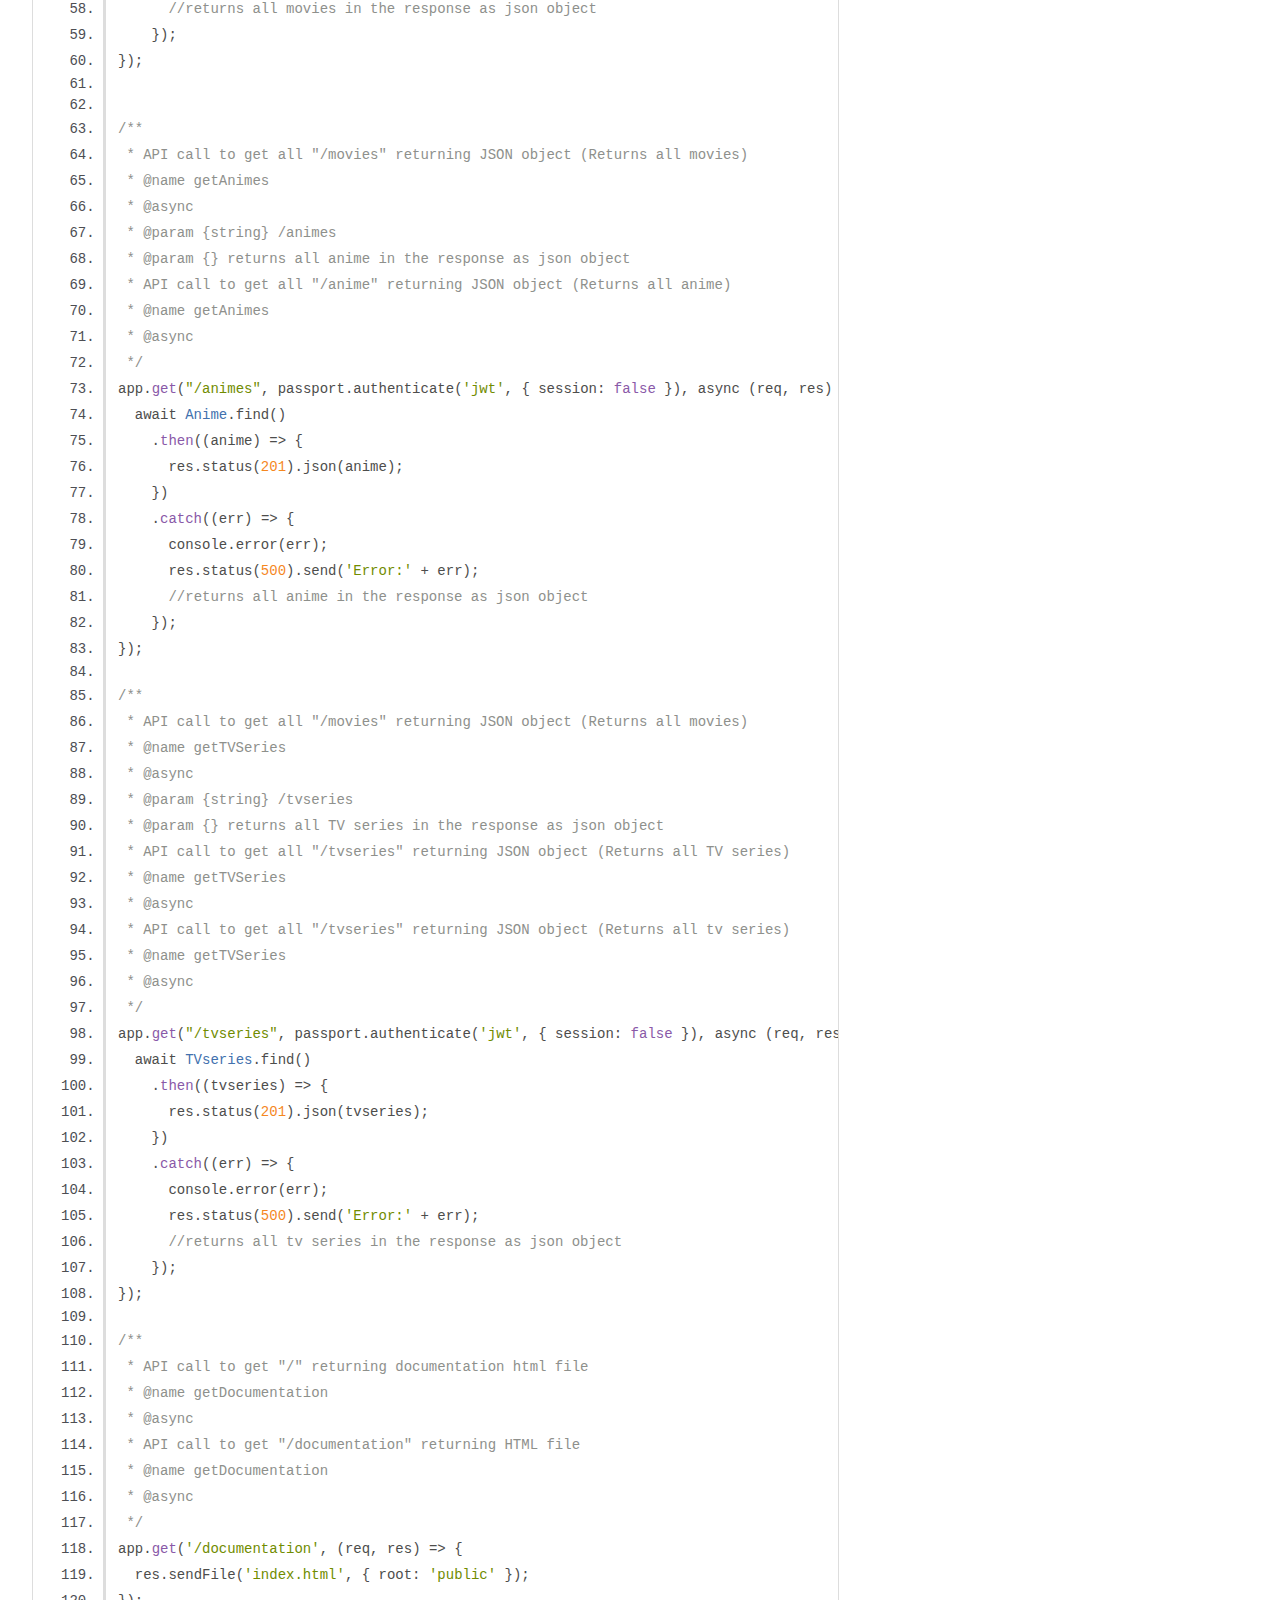
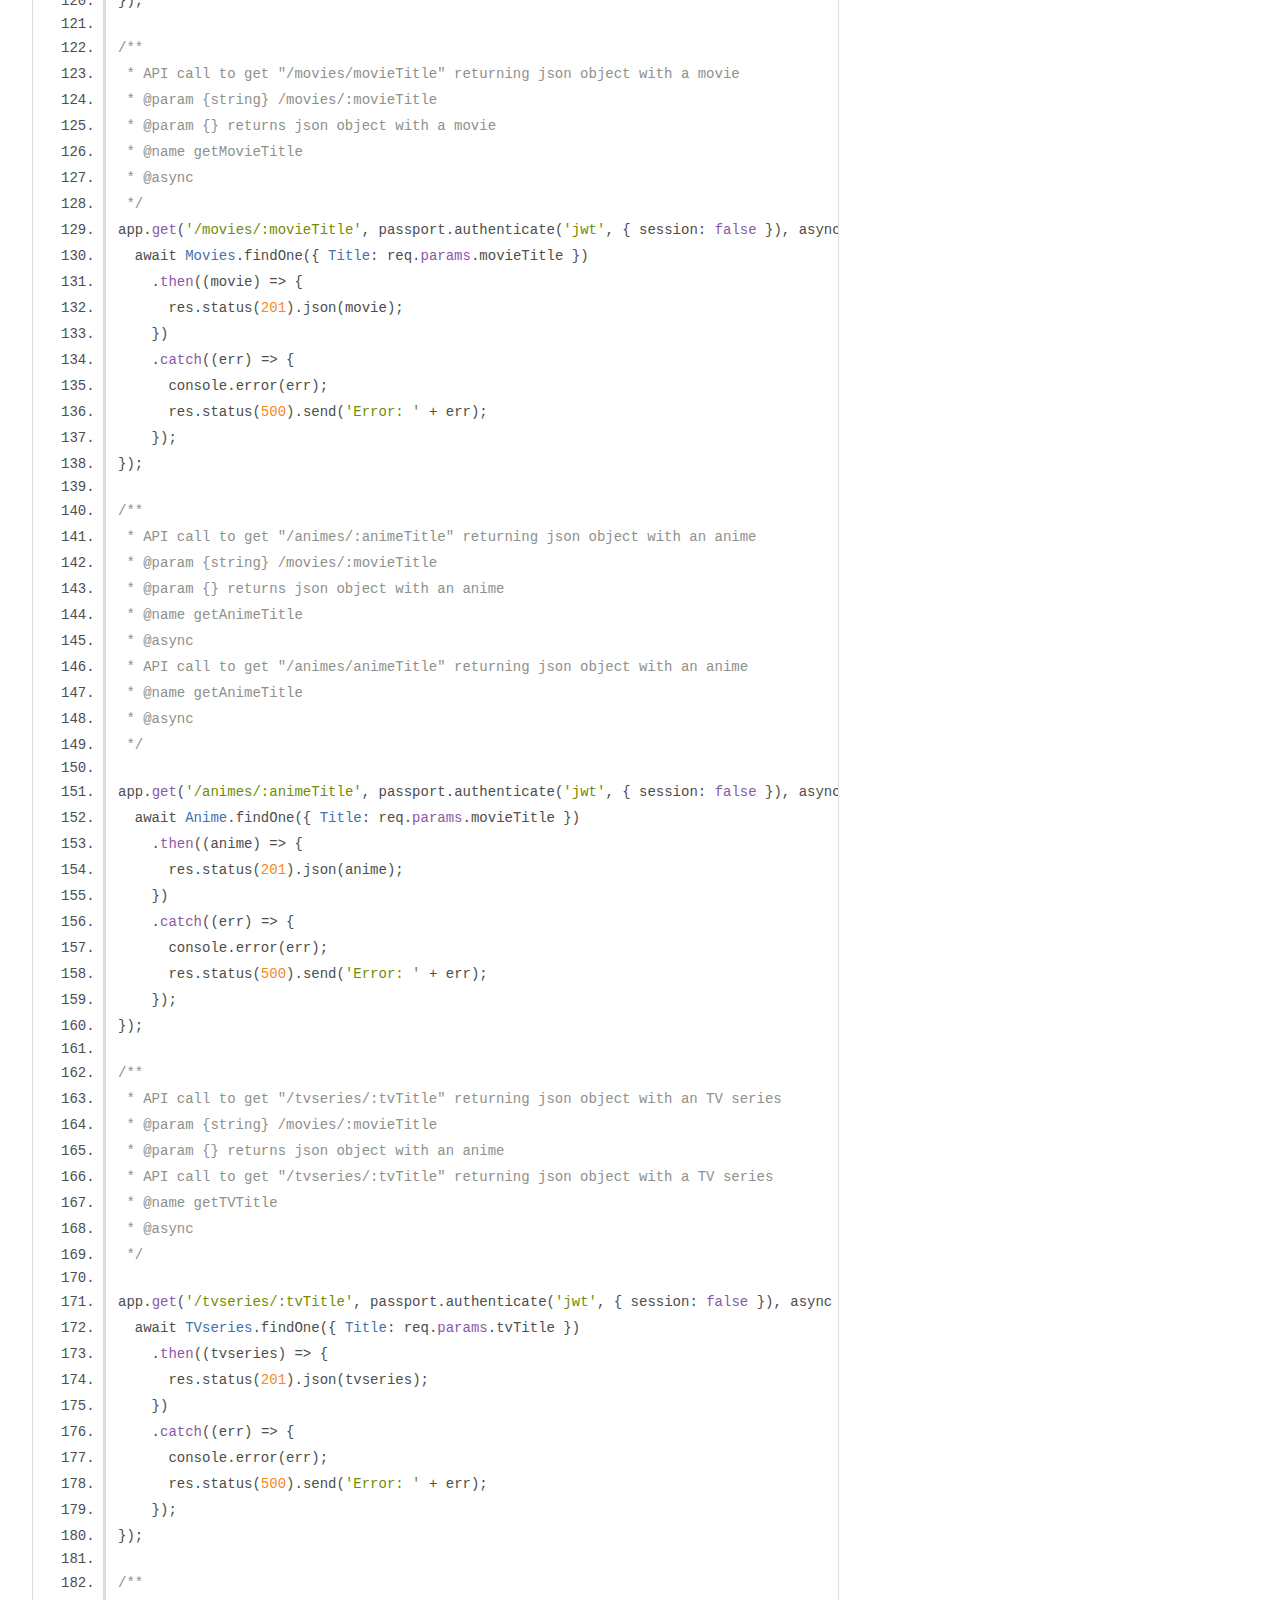
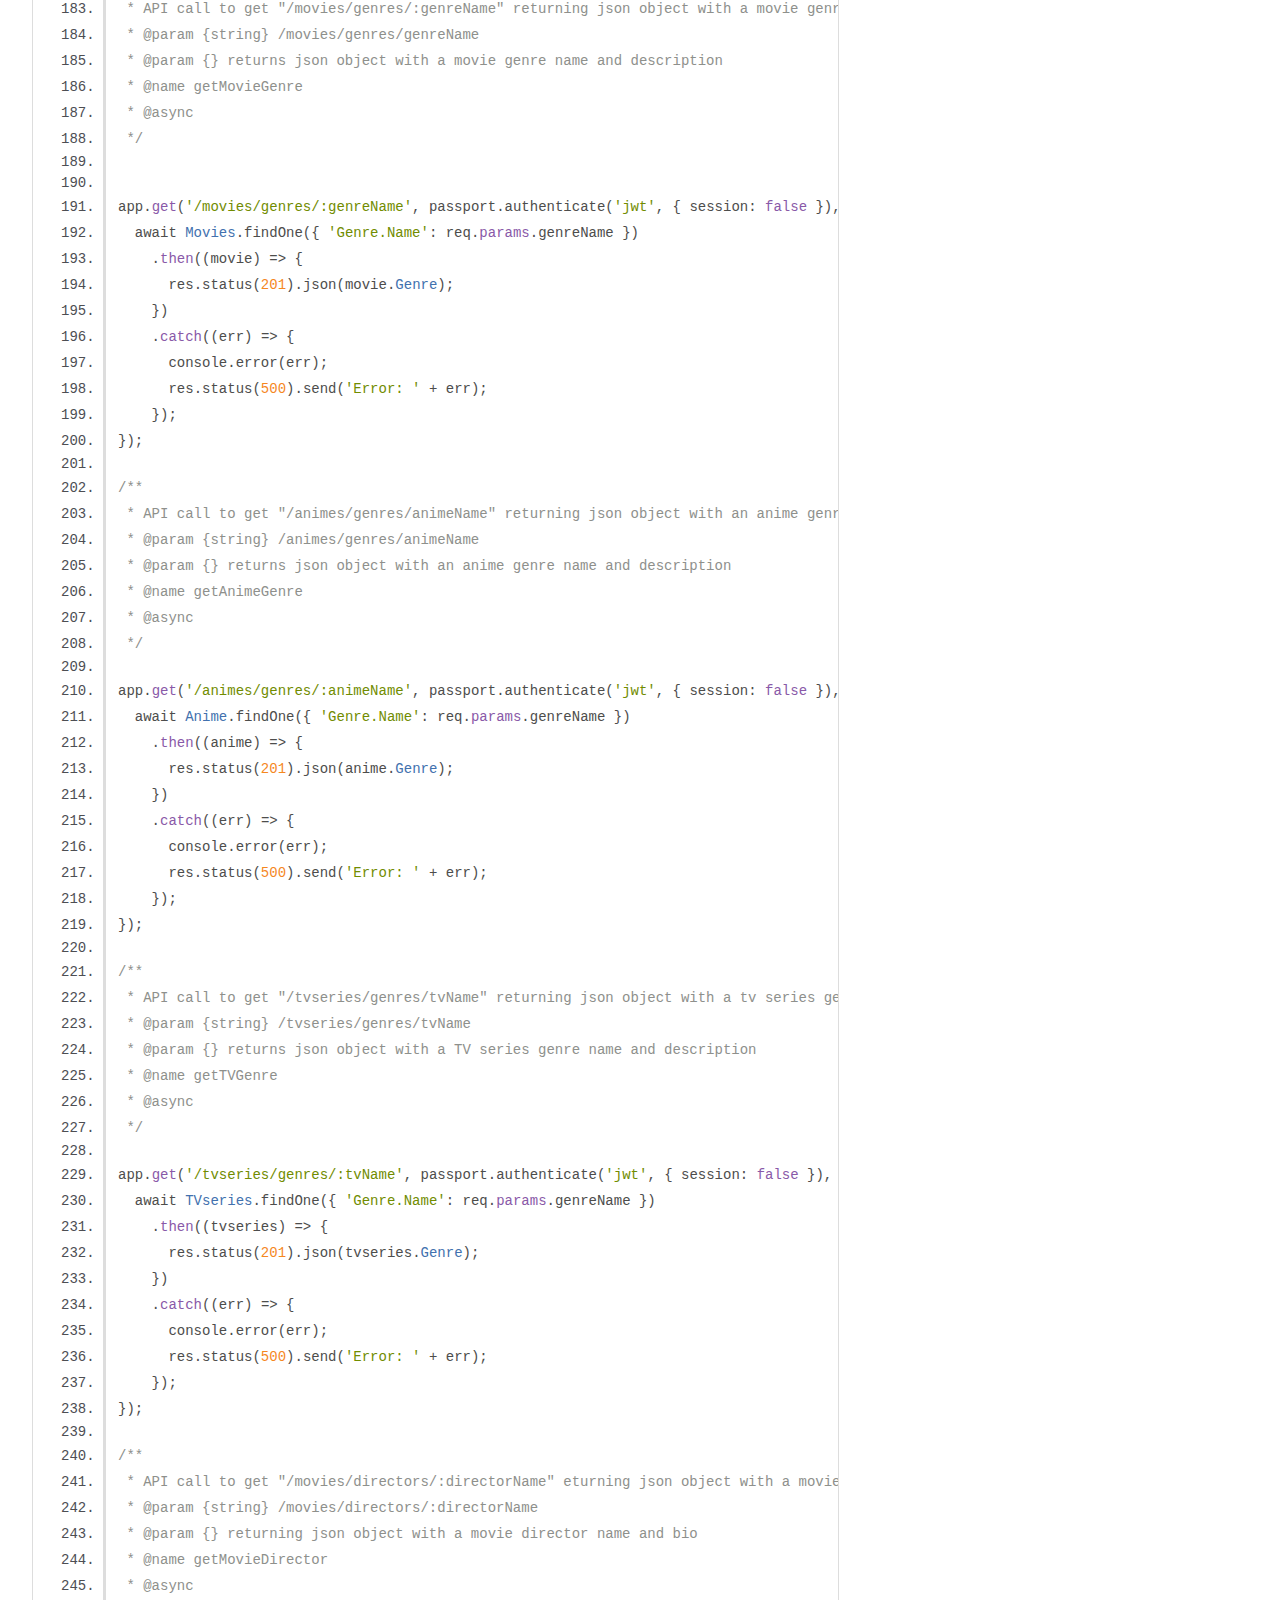
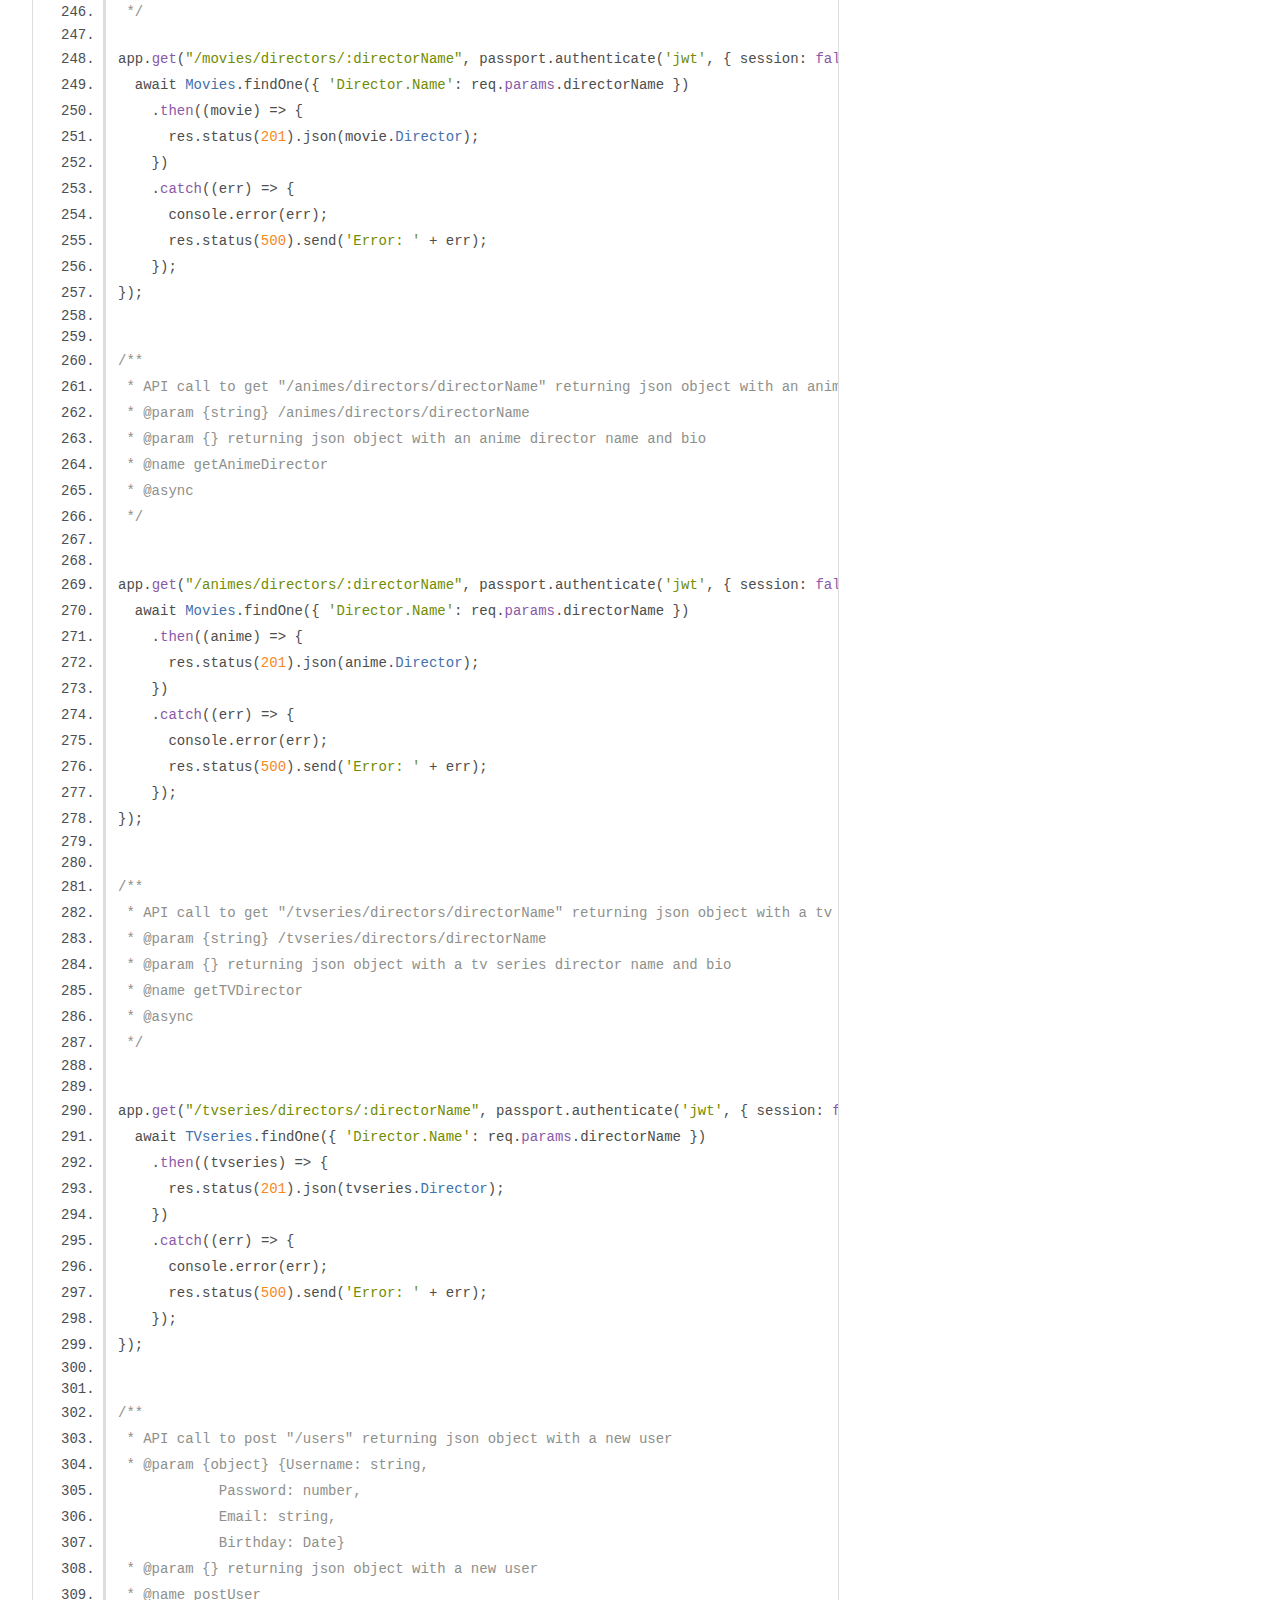
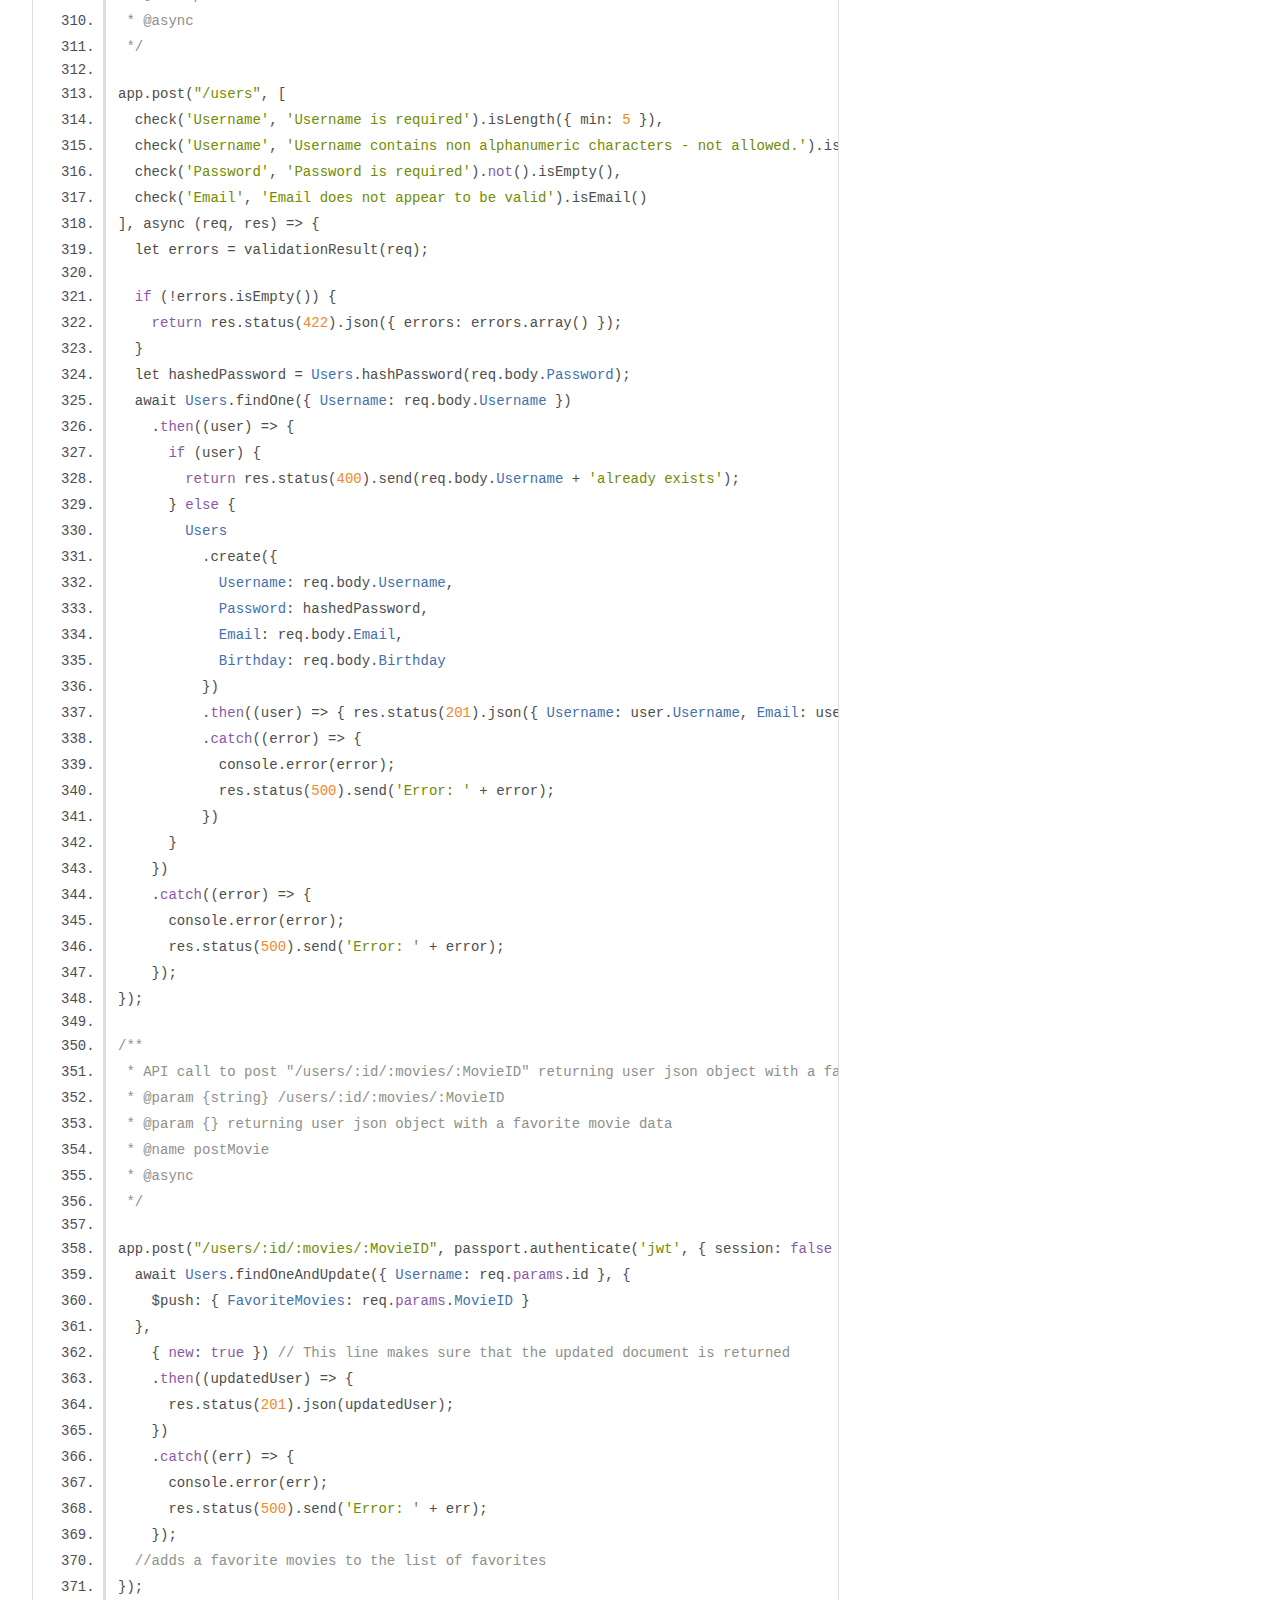
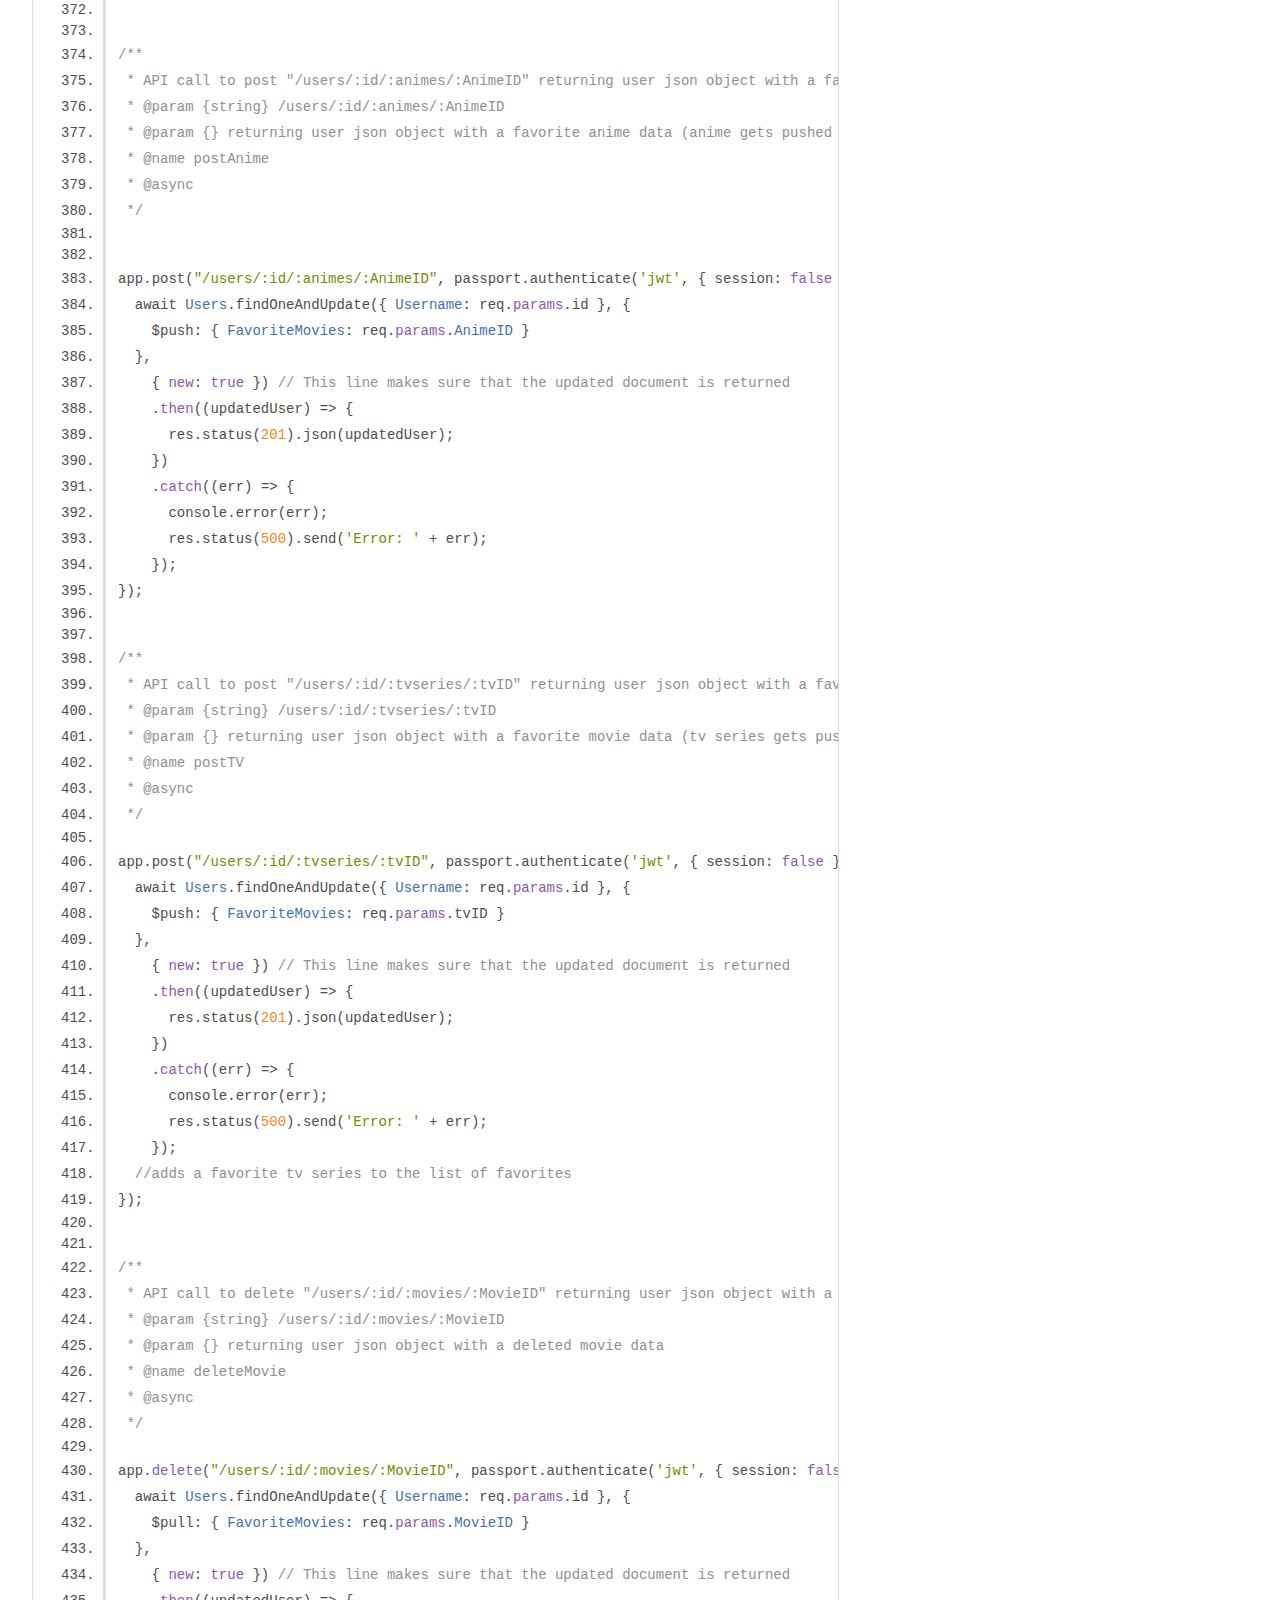
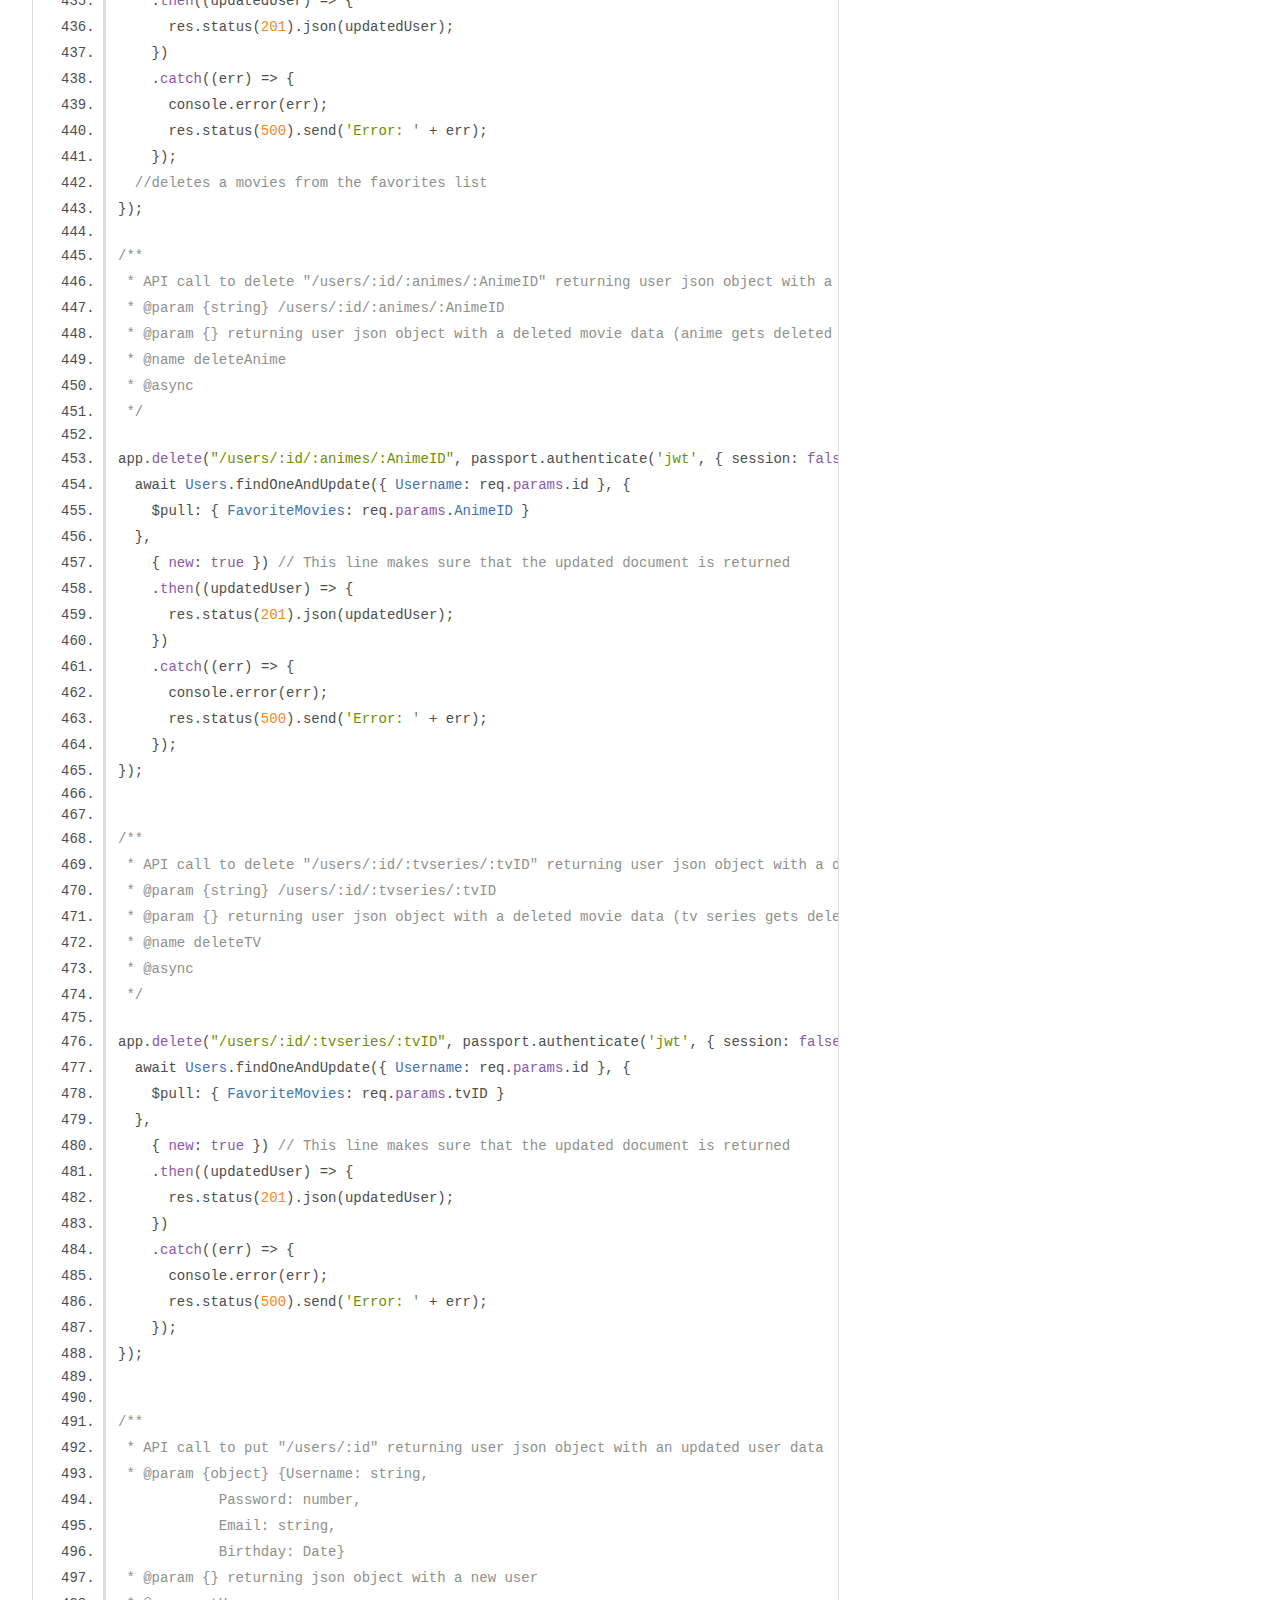
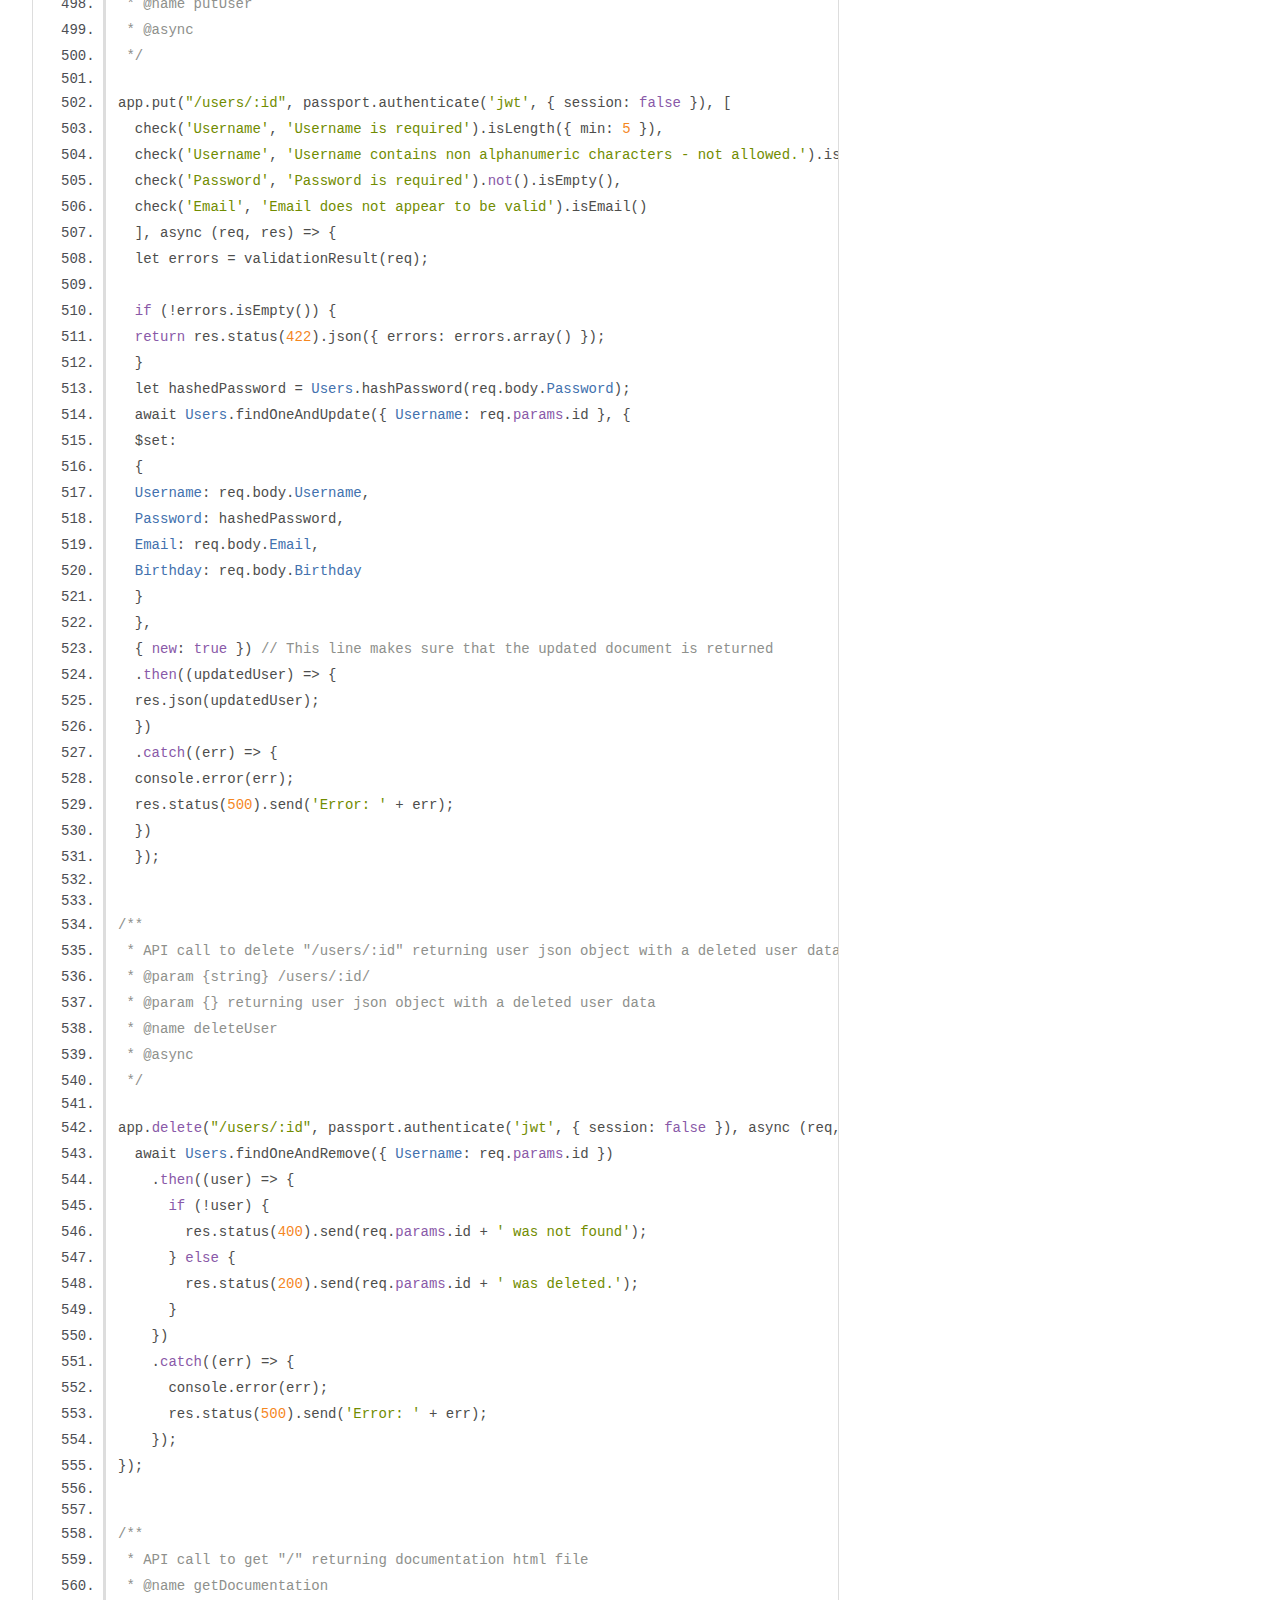
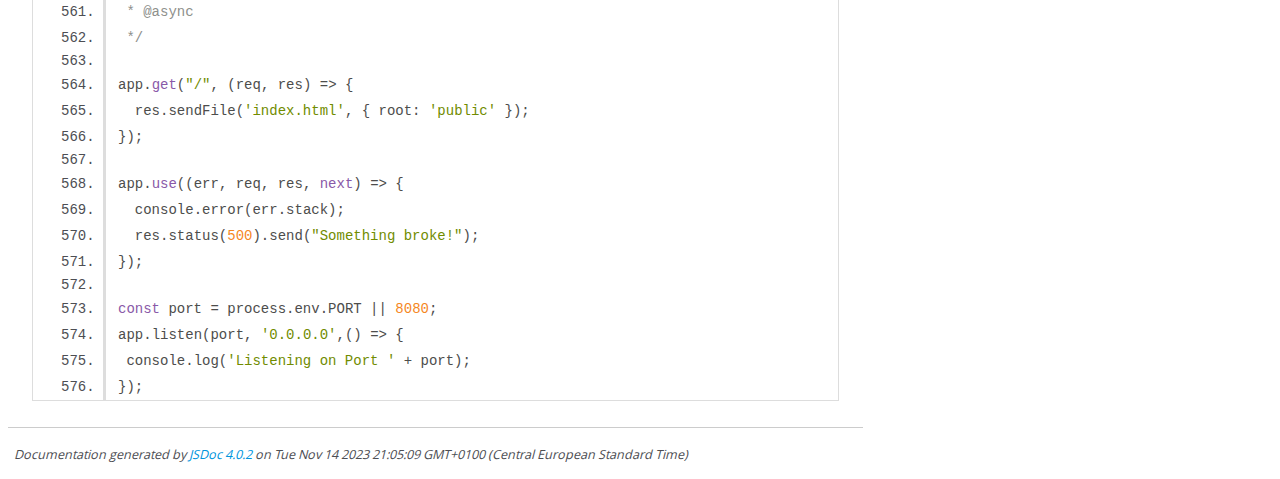
<file: index.js.html>
<!DOCTYPE html>
<html lang="en">
<head>
    <meta charset="utf-8">
    <title>R3play API Documentation: Source: index.js</title>

    <script src="scripts/prettify/prettify.js"> </script>
    <script src="scripts/prettify/lang-css.js"> </script>
    <!--[if lt IE 9]>
      <script src="//html5shiv.googlecode.com/svn/trunk/html5.js"></script>
    <![endif]-->
    <link type="text/css" rel="stylesheet" href="styles/prettify-tomorrow.css">
    <link type="text/css" rel="stylesheet" href="styles/jsdoc-default.css">
</head>

<body>

<div id="main">

    <h1 class="page-title">Source: index.js</h1>

    



    
    <section>
        <article>
            <pre class="prettyprint source linenums"><code>const mongoose = require('mongoose'),
  Models = require("./models");
const Movies = Models.Movie;
const Anime = Models.Anime;
const TVseries = Models.TVseries;
const Users = Models.User;
const { check, validationResult } = require('express-validator');
mongoose.connect(process.env.CONNECTION_URI, { useNewUrlParser: true, useUnifiedTopology: true });
// mongodb://localhost:27017/replaydb
const express = require("express"),
  morgan = require("morgan"),
  fs = require("fs"),
  path = require("path"),
  uuid = require("uuid"),
  bodyparser = require("body-parser");

const app = express();

app.use(express.static("public"));
const accessLogStream = fs.createWriteStream(path.join(__dirname, "log.txt"), {
  flags: "a",
});
app.use(morgan("combined", { stream: accessLogStream }));
app.use(bodyparser.json());
const cors = require('cors');
let allowedOrigins = ['http://localhost:8080', 'http://testsite.com','http://localhost:4200', 'http://localhost:1234', 'https://yevheniiairapetian.github.io','https://r3play.netlify.app'];

app.use(cors({
  origin: (origin, callback) => {
    if (!origin) return callback(null, true);
    if (allowedOrigins.indexOf(origin) === -1) { // If a specific origin isn’t found on the list of allowed origins
      let message = 'The CORS policy for this application doesn’t allow access from origin ' + origin;
      return callback(new Error(message), false);
    }
    return callback(null, true);
  }
}));
let auth = require('./auth')(app);
const passport = require('passport');
require('./passport');


/**
 * API call to get all "/movies" returning JSON object (Returns all movies)
 * @name getMovies
 * @async
 * @param {string} /movies
 * @param {} returns all movies in the response as json object
 */
app.get("/movies", passport.authenticate('jwt', { session: false }), async (req, res) => {
  await Movies.find()
    .then((movies) => {
      res.status(201).json(movies);
    })
    .catch((err) => {
      console.error(err);
      res.status(500).send('Error:' + err);
      //returns all movies in the response as json object
    });
});


/**
 * API call to get all "/movies" returning JSON object (Returns all movies)
 * @name getAnimes
 * @async
 * @param {string} /animes
 * @param {} returns all anime in the response as json object
 * API call to get all "/anime" returning JSON object (Returns all anime)
 * @name getAnimes
 * @async
 */
app.get("/animes", passport.authenticate('jwt', { session: false }), async (req, res) => {
  await Anime.find()
    .then((anime) => {
      res.status(201).json(anime);
    })
    .catch((err) => {
      console.error(err);
      res.status(500).send('Error:' + err);
      //returns all anime in the response as json object
    });
});

/**
 * API call to get all "/movies" returning JSON object (Returns all movies)
 * @name getTVSeries
 * @async
 * @param {string} /tvseries
 * @param {} returns all TV series in the response as json object
 * API call to get all "/tvseries" returning JSON object (Returns all TV series)
 * @name getTVSeries
 * @async
 * API call to get all "/tvseries" returning JSON object (Returns all tv series)
 * @name getTVSeries
 * @async
 */
app.get("/tvseries", passport.authenticate('jwt', { session: false }), async (req, res) => {
  await TVseries.find()
    .then((tvseries) => {
      res.status(201).json(tvseries);
    })
    .catch((err) => {
      console.error(err);
      res.status(500).send('Error:' + err);
      //returns all tv series in the response as json object
    });
});

/**
 * API call to get "/" returning documentation html file
 * @name getDocumentation
 * @async
 * API call to get "/documentation" returning HTML file
 * @name getDocumentation
 * @async
 */
app.get('/documentation', (req, res) => {
  res.sendFile('index.html', { root: 'public' });
});

/**
 * API call to get "/movies/movieTitle" returning json object with a movie
 * @param {string} /movies/:movieTitle
 * @param {} returns json object with a movie
 * @name getMovieTitle
 * @async
 */
app.get('/movies/:movieTitle', passport.authenticate('jwt', { session: false }), async (req, res) => {
  await Movies.findOne({ Title: req.params.movieTitle })
    .then((movie) => {
      res.status(201).json(movie);
    })
    .catch((err) => {
      console.error(err);
      res.status(500).send('Error: ' + err);
    });
});

/**
 * API call to get "/animes/:animeTitle" returning json object with an anime
 * @param {string} /movies/:movieTitle
 * @param {} returns json object with an anime
 * @name getAnimeTitle
 * @async
 * API call to get "/animes/animeTitle" returning json object with an anime
 * @name getAnimeTitle
 * @async
 */

app.get('/animes/:animeTitle', passport.authenticate('jwt', { session: false }), async (req, res) => {
  await Anime.findOne({ Title: req.params.movieTitle })
    .then((anime) => {
      res.status(201).json(anime);
    })
    .catch((err) => {
      console.error(err);
      res.status(500).send('Error: ' + err);
    });
});

/**
 * API call to get "/tvseries/:tvTitle" returning json object with an TV series
 * @param {string} /movies/:movieTitle
 * @param {} returns json object with an anime
 * API call to get "/tvseries/:tvTitle" returning json object with a TV series
 * @name getTVTitle
 * @async
 */

app.get('/tvseries/:tvTitle', passport.authenticate('jwt', { session: false }), async (req, res) => {
  await TVseries.findOne({ Title: req.params.tvTitle })
    .then((tvseries) => {
      res.status(201).json(tvseries);
    })
    .catch((err) => {
      console.error(err);
      res.status(500).send('Error: ' + err);
    });
});

/**
 * API call to get "/movies/genres/:genreName" returning json object with a movie genre name and description
 * @param {string} /movies/genres/genreName
 * @param {} returns json object with a movie genre name and description
 * @name getMovieGenre
 * @async
 */


app.get('/movies/genres/:genreName', passport.authenticate('jwt', { session: false }), async (req, res) => {
  await Movies.findOne({ 'Genre.Name': req.params.genreName })
    .then((movie) => {
      res.status(201).json(movie.Genre);
    })
    .catch((err) => {
      console.error(err);
      res.status(500).send('Error: ' + err);
    });
});

/**
 * API call to get "/animes/genres/animeName" returning json object with an anime genre name and description
 * @param {string} /animes/genres/animeName
 * @param {} returns json object with an anime genre name and description
 * @name getAnimeGenre
 * @async
 */

app.get('/animes/genres/:animeName', passport.authenticate('jwt', { session: false }), async (req, res) => {
  await Anime.findOne({ 'Genre.Name': req.params.genreName })
    .then((anime) => {
      res.status(201).json(anime.Genre);
    })
    .catch((err) => {
      console.error(err);
      res.status(500).send('Error: ' + err);
    });
});

/**
 * API call to get "/tvseries/genres/tvName" returning json object with a tv series genre name and description
 * @param {string} /tvseries/genres/tvName
 * @param {} returns json object with a TV series genre name and description
 * @name getTVGenre
 * @async
 */

app.get('/tvseries/genres/:tvName', passport.authenticate('jwt', { session: false }), async (req, res) => {
  await TVseries.findOne({ 'Genre.Name': req.params.genreName })
    .then((tvseries) => {
      res.status(201).json(tvseries.Genre);
    })
    .catch((err) => {
      console.error(err);
      res.status(500).send('Error: ' + err);
    });
});

/**
 * API call to get "/movies/directors/:directorName" eturning json object with a movie director name and bio
 * @param {string} /movies/directors/:directorName
 * @param {} returning json object with a movie director name and bio
 * @name getMovieDirector
 * @async
 */

app.get("/movies/directors/:directorName", passport.authenticate('jwt', { session: false }), async (req, res) => {
  await Movies.findOne({ 'Director.Name': req.params.directorName })
    .then((movie) => {
      res.status(201).json(movie.Director);
    })
    .catch((err) => {
      console.error(err);
      res.status(500).send('Error: ' + err);
    });
});


/**
 * API call to get "/animes/directors/directorName" returning json object with an anime director name and bio
 * @param {string} /animes/directors/directorName
 * @param {} returning json object with an anime director name and bio
 * @name getAnimeDirector
 * @async
 */


app.get("/animes/directors/:directorName", passport.authenticate('jwt', { session: false }), async (req, res) => {
  await Movies.findOne({ 'Director.Name': req.params.directorName })
    .then((anime) => {
      res.status(201).json(anime.Director);
    })
    .catch((err) => {
      console.error(err);
      res.status(500).send('Error: ' + err);
    });
});


/**
 * API call to get "/tvseries/directors/directorName" returning json object with a tv series director name and bio
 * @param {string} /tvseries/directors/directorName
 * @param {} returning json object with a tv series director name and bio
 * @name getTVDirector
 * @async
 */


app.get("/tvseries/directors/:directorName", passport.authenticate('jwt', { session: false }), async (req, res) => {
  await TVseries.findOne({ 'Director.Name': req.params.directorName })
    .then((tvseries) => {
      res.status(201).json(tvseries.Director);
    })
    .catch((err) => {
      console.error(err);
      res.status(500).send('Error: ' + err);
    });
});


/**
 * API call to post "/users" returning json object with a new user
 * @param {object} {Username: string,
            Password: number,
            Email: string,
            Birthday: Date}
 * @param {} returning json object with a new user
 * @name postUser
 * @async
 */

app.post("/users", [
  check('Username', 'Username is required').isLength({ min: 5 }),
  check('Username', 'Username contains non alphanumeric characters - not allowed.').isAlphanumeric(),
  check('Password', 'Password is required').not().isEmpty(),
  check('Email', 'Email does not appear to be valid').isEmail()
], async (req, res) => {
  let errors = validationResult(req);

  if (!errors.isEmpty()) {
    return res.status(422).json({ errors: errors.array() });
  }
  let hashedPassword = Users.hashPassword(req.body.Password);
  await Users.findOne({ Username: req.body.Username })
    .then((user) => {
      if (user) {
        return res.status(400).send(req.body.Username + 'already exists');
      } else {
        Users
          .create({
            Username: req.body.Username,
            Password: hashedPassword,
            Email: req.body.Email,
            Birthday: req.body.Birthday
          })
          .then((user) => { res.status(201).json({ Username: user.Username, Email: user.Email }) })
          .catch((error) => {
            console.error(error);
            res.status(500).send('Error: ' + error);
          })
      }
    })
    .catch((error) => {
      console.error(error);
      res.status(500).send('Error: ' + error);
    });
});

/**
 * API call to post "/users/:id/:movies/:MovieID" returning user json object with a favorite movie data
 * @param {string} /users/:id/:movies/:MovieID
 * @param {} returning user json object with a favorite movie data
 * @name postMovie
 * @async
 */

app.post("/users/:id/:movies/:MovieID", passport.authenticate('jwt', { session: false }), async (req, res) => {
  await Users.findOneAndUpdate({ Username: req.params.id }, {
    $push: { FavoriteMovies: req.params.MovieID }
  },
    { new: true }) // This line makes sure that the updated document is returned
    .then((updatedUser) => {
      res.status(201).json(updatedUser);
    })
    .catch((err) => {
      console.error(err);
      res.status(500).send('Error: ' + err);
    });
  //adds a favorite movies to the list of favorites
});


/**
 * API call to post "/users/:id/:animes/:AnimeID" returning user json object with a favorite anime data (anime gets pushed to favoriteMovies)
 * @param {string} /users/:id/:animes/:AnimeID
 * @param {} returning user json object with a favorite anime data (anime gets pushed to favoriteMovies)
 * @name postAnime
 * @async
 */


app.post("/users/:id/:animes/:AnimeID", passport.authenticate('jwt', { session: false }), async (req, res) => {
  await Users.findOneAndUpdate({ Username: req.params.id }, {
    $push: { FavoriteMovies: req.params.AnimeID }
  },
    { new: true }) // This line makes sure that the updated document is returned
    .then((updatedUser) => {
      res.status(201).json(updatedUser);
    })
    .catch((err) => {
      console.error(err);
      res.status(500).send('Error: ' + err);
    });
});


/**
 * API call to post "/users/:id/:tvseries/:tvID" returning user json object with a favorite movie data (tv series gets pushed to favoriteMovies)
 * @param {string} /users/:id/:tvseries/:tvID
 * @param {} returning user json object with a favorite movie data (tv series gets pushed to favoriteMovies)
 * @name postTV
 * @async
 */

app.post("/users/:id/:tvseries/:tvID", passport.authenticate('jwt', { session: false }), async (req, res) => {
  await Users.findOneAndUpdate({ Username: req.params.id }, {
    $push: { FavoriteMovies: req.params.tvID }
  },
    { new: true }) // This line makes sure that the updated document is returned
    .then((updatedUser) => {
      res.status(201).json(updatedUser);
    })
    .catch((err) => {
      console.error(err);
      res.status(500).send('Error: ' + err);
    });
  //adds a favorite tv series to the list of favorites
});


/**
 * API call to delete "/users/:id/:movies/:MovieID" returning user json object with a deleted movie data
 * @param {string} /users/:id/:movies/:MovieID
 * @param {} returning user json object with a deleted movie data
 * @name deleteMovie
 * @async
 */

app.delete("/users/:id/:movies/:MovieID", passport.authenticate('jwt', { session: false }), async (req, res) => {
  await Users.findOneAndUpdate({ Username: req.params.id }, {
    $pull: { FavoriteMovies: req.params.MovieID }
  },
    { new: true }) // This line makes sure that the updated document is returned
    .then((updatedUser) => {
      res.status(201).json(updatedUser);
    })
    .catch((err) => {
      console.error(err);
      res.status(500).send('Error: ' + err);
    });
  //deletes a movies from the favorites list
});

/**
 * API call to delete "/users/:id/:animes/:AnimeID" returning user json object with a deleted movie data (anime gets deleted from the FavoriteMovies)
 * @param {string} /users/:id/:animes/:AnimeID
 * @param {} returning user json object with a deleted movie data (anime gets deleted from the FavoriteMovies)
 * @name deleteAnime
 * @async
 */

app.delete("/users/:id/:animes/:AnimeID", passport.authenticate('jwt', { session: false }), async (req, res) => {
  await Users.findOneAndUpdate({ Username: req.params.id }, {
    $pull: { FavoriteMovies: req.params.AnimeID }
  },
    { new: true }) // This line makes sure that the updated document is returned
    .then((updatedUser) => {
      res.status(201).json(updatedUser);
    })
    .catch((err) => {
      console.error(err);
      res.status(500).send('Error: ' + err);
    });
});


/**
 * API call to delete "/users/:id/:tvseries/:tvID" returning user json object with a deleted movie data (tv series gets deleted from the FavoriteMovies)
 * @param {string} /users/:id/:tvseries/:tvID
 * @param {} returning user json object with a deleted movie data (tv series gets deleted from the FavoriteMovies)
 * @name deleteTV
 * @async
 */

app.delete("/users/:id/:tvseries/:tvID", passport.authenticate('jwt', { session: false }), async (req, res) => {
  await Users.findOneAndUpdate({ Username: req.params.id }, {
    $pull: { FavoriteMovies: req.params.tvID }
  },
    { new: true }) // This line makes sure that the updated document is returned
    .then((updatedUser) => {
      res.status(201).json(updatedUser);
    })
    .catch((err) => {
      console.error(err);
      res.status(500).send('Error: ' + err);
    });
});


/**
 * API call to put "/users/:id" returning user json object with an updated user data
 * @param {object} {Username: string,
            Password: number,
            Email: string,
            Birthday: Date}
 * @param {} returning json object with a new user
 * @name putUser
 * @async
 */

app.put("/users/:id", passport.authenticate('jwt', { session: false }), [
  check('Username', 'Username is required').isLength({ min: 5 }),
  check('Username', 'Username contains non alphanumeric characters - not allowed.').isAlphanumeric(),
  check('Password', 'Password is required').not().isEmpty(),
  check('Email', 'Email does not appear to be valid').isEmail()
  ], async (req, res) => {
  let errors = validationResult(req);
  
  if (!errors.isEmpty()) {
  return res.status(422).json({ errors: errors.array() });
  }
  let hashedPassword = Users.hashPassword(req.body.Password);
  await Users.findOneAndUpdate({ Username: req.params.id }, {
  $set:
  {
  Username: req.body.Username,
  Password: hashedPassword,
  Email: req.body.Email,
  Birthday: req.body.Birthday
  }
  },
  { new: true }) // This line makes sure that the updated document is returned
  .then((updatedUser) => {
  res.json(updatedUser);
  })
  .catch((err) => {
  console.error(err);
  res.status(500).send('Error: ' + err);
  })
  });


/**
 * API call to delete "/users/:id" returning user json object with a deleted user data
 * @param {string} /users/:id/
 * @param {} returning user json object with a deleted user data
 * @name deleteUser
 * @async
 */

app.delete("/users/:id", passport.authenticate('jwt', { session: false }), async (req, res) => {
  await Users.findOneAndRemove({ Username: req.params.id })
    .then((user) => {
      if (!user) {
        res.status(400).send(req.params.id + ' was not found');
      } else {
        res.status(200).send(req.params.id + ' was deleted.');
      }
    })
    .catch((err) => {
      console.error(err);
      res.status(500).send('Error: ' + err);
    });
});


/**
 * API call to get "/" returning documentation html file
 * @name getDocumentation
 * @async
 */

app.get("/", (req, res) => {
  res.sendFile('index.html', { root: 'public' });
});

app.use((err, req, res, next) => {
  console.error(err.stack);
  res.status(500).send("Something broke!");
});

const port = process.env.PORT || 8080;
app.listen(port, '0.0.0.0',() => {
 console.log('Listening on Port ' + port);
});
</code></pre>
        </article>
    </section>




</div>

<nav>
    <h2><a href="index.html">Home</a></h2><h3>Global</h3><ul><li><a href="global.html#AnimeSchema">AnimeSchema</a></li><li><a href="global.html#MovieSchema">MovieSchema</a></li><li><a href="global.html#TVSchema">TVSchema</a></li><li><a href="global.html#deleteAnime">deleteAnime</a></li><li><a href="global.html#deleteMovie">deleteMovie</a></li><li><a href="global.html#deleteTV">deleteTV</a></li><li><a href="global.html#deleteUser">deleteUser</a></li><li><a href="global.html#generateToken">generateToken</a></li><li><a href="global.html#getAnimeDirector">getAnimeDirector</a></li><li><a href="global.html#getAnimeGenre">getAnimeGenre</a></li><li><a href="global.html#getAnimeTitle">getAnimeTitle</a></li><li><a href="global.html#getAnimes">getAnimes</a></li><li><a href="global.html#getDocumentation">getDocumentation</a></li><li><a href="global.html#getMovieDirector">getMovieDirector</a></li><li><a href="global.html#getMovieGenre">getMovieGenre</a></li><li><a href="global.html#getMovieTitle">getMovieTitle</a></li><li><a href="global.html#getMovies">getMovies</a></li><li><a href="global.html#getTVDirector">getTVDirector</a></li><li><a href="global.html#getTVGenre">getTVGenre</a></li><li><a href="global.html#getTVSeries">getTVSeries</a></li><li><a href="global.html#getTVTitle">getTVTitle</a></li><li><a href="global.html#loginUserAndToken">loginUserAndToken</a></li><li><a href="global.html#postAnime">postAnime</a></li><li><a href="global.html#postMovie">postMovie</a></li><li><a href="global.html#postTV">postTV</a></li><li><a href="global.html#postUser">postUser</a></li><li><a href="global.html#putUser">putUser</a></li></ul>
</nav>

<br class="clear">

<footer>
    Documentation generated by <a href="https://github.com/jsdoc/jsdoc">JSDoc 4.0.2</a> on Tue Nov 14 2023 21:05:09 GMT+0100 (Central European Standard Time)
</footer>

<script> prettyPrint(); </script>
<script src="scripts/linenumber.js"> </script>
</body>
</html>
</file>
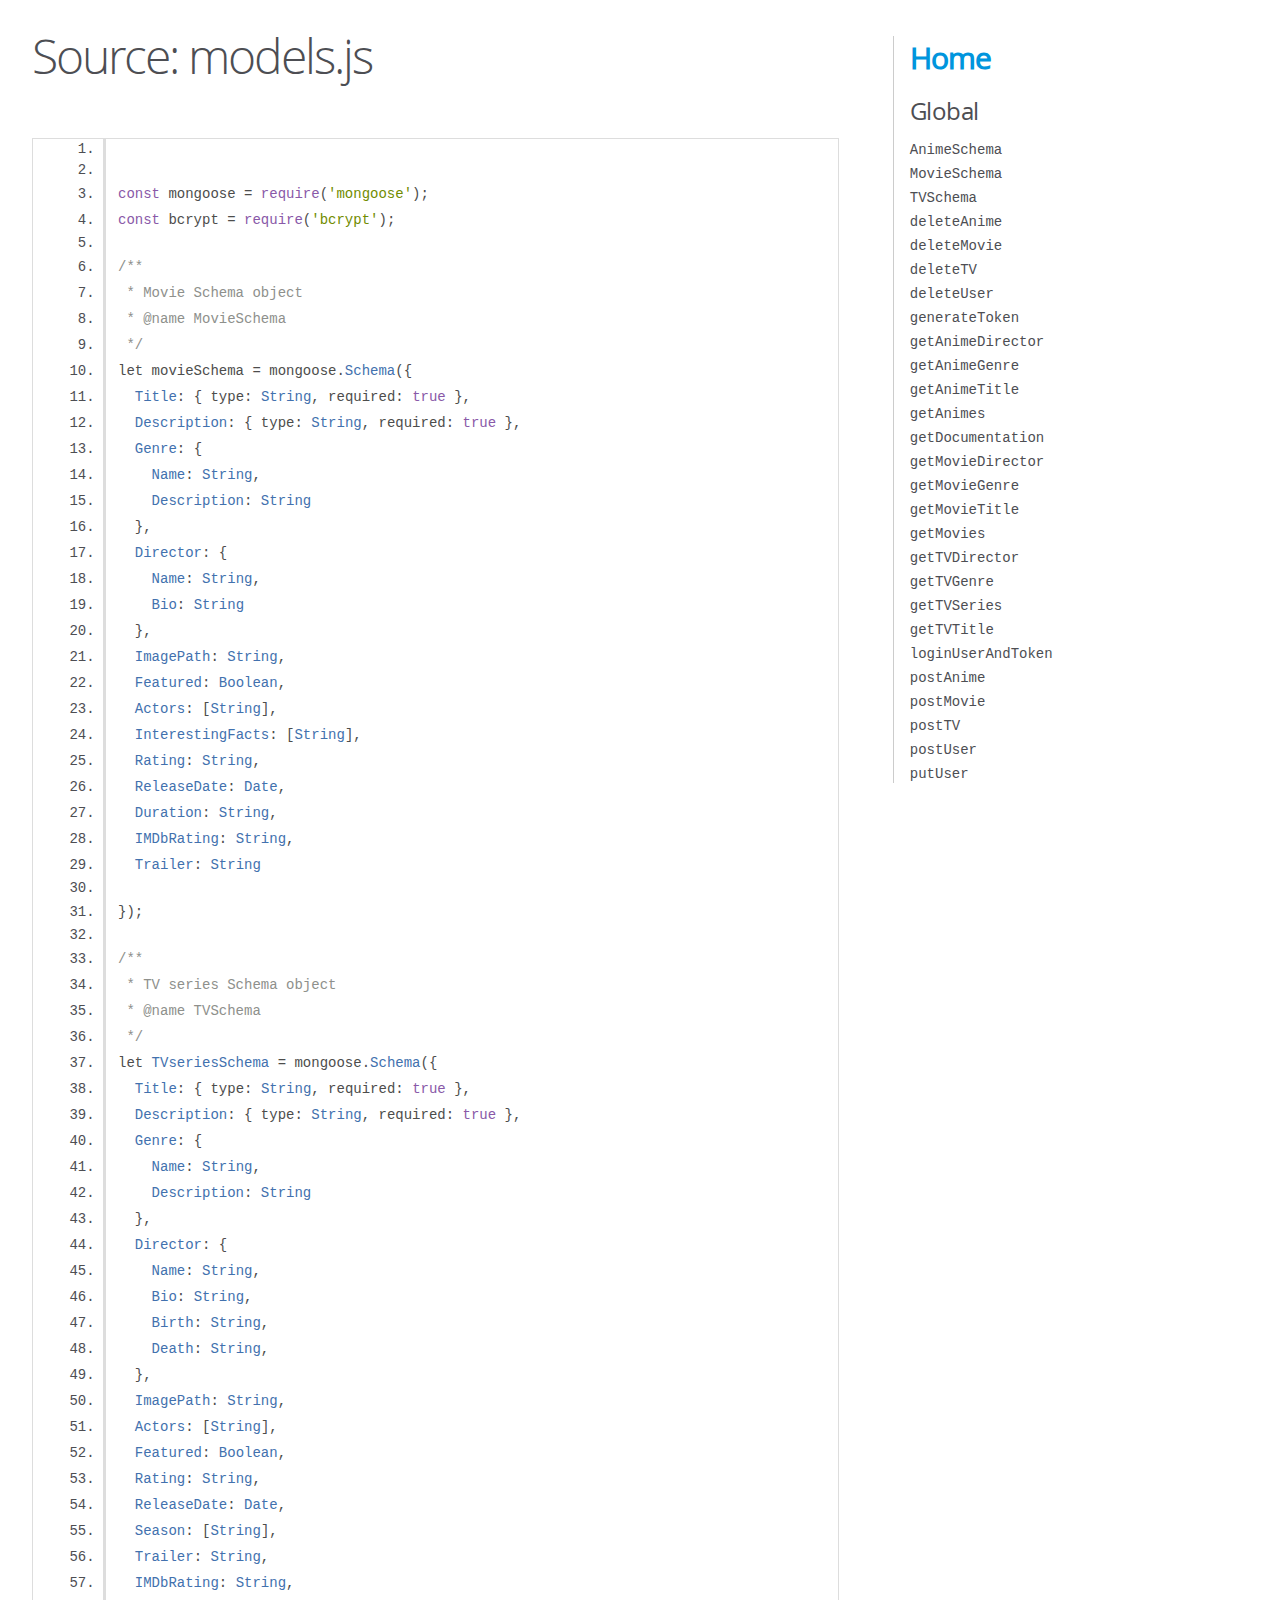
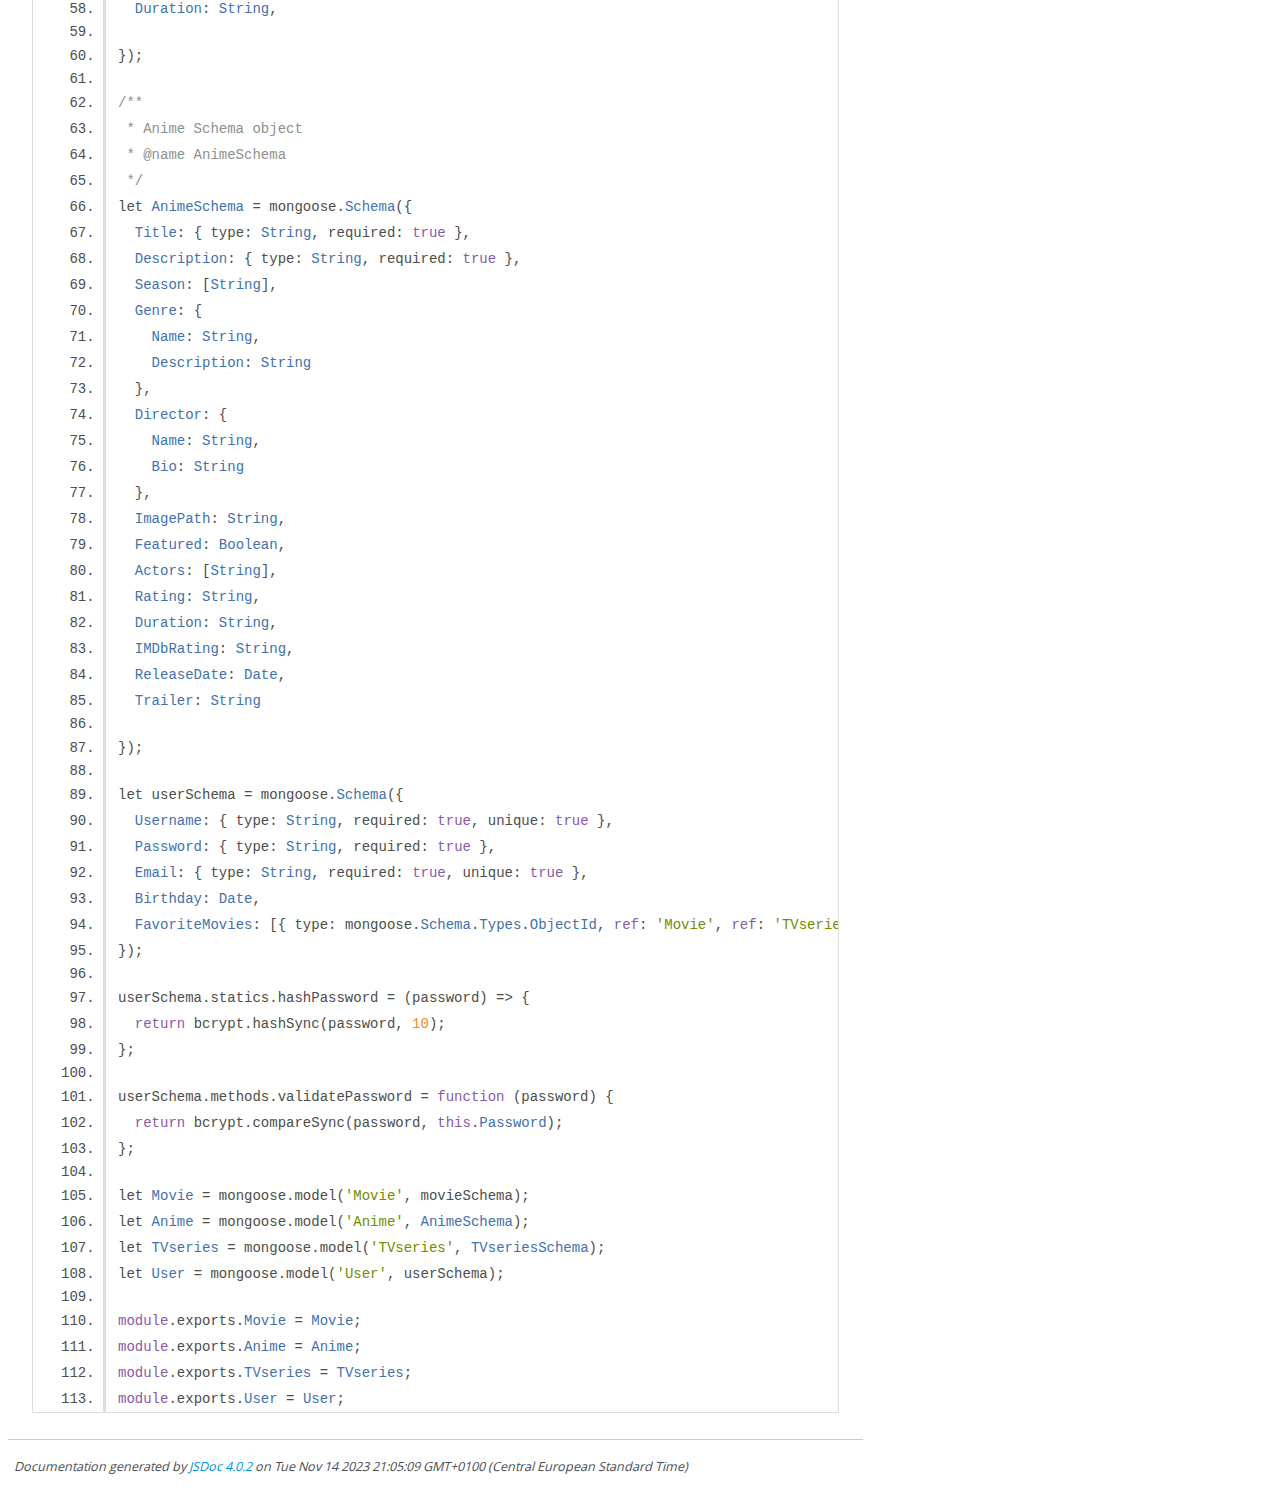
<file: models.js.html>
<!DOCTYPE html>
<html lang="en">
<head>
    <meta charset="utf-8">
    <title>R3play API Documentation: Source: models.js</title>

    <script src="scripts/prettify/prettify.js"> </script>
    <script src="scripts/prettify/lang-css.js"> </script>
    <!--[if lt IE 9]>
      <script src="//html5shiv.googlecode.com/svn/trunk/html5.js"></script>
    <![endif]-->
    <link type="text/css" rel="stylesheet" href="styles/prettify-tomorrow.css">
    <link type="text/css" rel="stylesheet" href="styles/jsdoc-default.css">
</head>

<body>

<div id="main">

    <h1 class="page-title">Source: models.js</h1>

    



    
    <section>
        <article>
            <pre class="prettyprint source linenums"><code>

const mongoose = require('mongoose');
const bcrypt = require('bcrypt');

/**
 * Movie Schema object
 * @name MovieSchema
 */
let movieSchema = mongoose.Schema({
  Title: { type: String, required: true },
  Description: { type: String, required: true },
  Genre: {
    Name: String,
    Description: String
  },
  Director: {
    Name: String,
    Bio: String
  },
  ImagePath: String,
  Featured: Boolean,
  Actors: [String],
  InterestingFacts: [String],
  Rating: String,
  ReleaseDate: Date,
  Duration: String,
  IMDbRating: String,
  Trailer: String

});

/**
 * TV series Schema object
 * @name TVSchema
 */
let TVseriesSchema = mongoose.Schema({
  Title: { type: String, required: true },
  Description: { type: String, required: true },
  Genre: {
    Name: String,
    Description: String
  },
  Director: {
    Name: String,
    Bio: String,
    Birth: String,
    Death: String,
  },
  ImagePath: String,
  Actors: [String],
  Featured: Boolean,
  Rating: String,
  ReleaseDate: Date,
  Season: [String],
  Trailer: String,
  IMDbRating: String,
  Duration: String,

});

/**
 * Anime Schema object
 * @name AnimeSchema
 */
let AnimeSchema = mongoose.Schema({
  Title: { type: String, required: true },
  Description: { type: String, required: true },
  Season: [String],
  Genre: {
    Name: String,
    Description: String
  },
  Director: {
    Name: String,
    Bio: String
  },
  ImagePath: String,
  Featured: Boolean,
  Actors: [String],
  Rating: String,
  Duration: String,
  IMDbRating: String,
  ReleaseDate: Date,
  Trailer: String

});

let userSchema = mongoose.Schema({
  Username: { type: String, required: true, unique: true },
  Password: { type: String, required: true },
  Email: { type: String, required: true, unique: true },
  Birthday: Date,
  FavoriteMovies: [{ type: mongoose.Schema.Types.ObjectId, ref: 'Movie', ref: 'TVseries', ref: 'Anime' }]
});

userSchema.statics.hashPassword = (password) => {
  return bcrypt.hashSync(password, 10);
};

userSchema.methods.validatePassword = function (password) {
  return bcrypt.compareSync(password, this.Password);
};

let Movie = mongoose.model('Movie', movieSchema);
let Anime = mongoose.model('Anime', AnimeSchema);
let TVseries = mongoose.model('TVseries', TVseriesSchema);
let User = mongoose.model('User', userSchema);

module.exports.Movie = Movie;
module.exports.Anime = Anime;
module.exports.TVseries = TVseries;
module.exports.User = User;</code></pre>
        </article>
    </section>




</div>

<nav>
    <h2><a href="index.html">Home</a></h2><h3>Global</h3><ul><li><a href="global.html#AnimeSchema">AnimeSchema</a></li><li><a href="global.html#MovieSchema">MovieSchema</a></li><li><a href="global.html#TVSchema">TVSchema</a></li><li><a href="global.html#deleteAnime">deleteAnime</a></li><li><a href="global.html#deleteMovie">deleteMovie</a></li><li><a href="global.html#deleteTV">deleteTV</a></li><li><a href="global.html#deleteUser">deleteUser</a></li><li><a href="global.html#generateToken">generateToken</a></li><li><a href="global.html#getAnimeDirector">getAnimeDirector</a></li><li><a href="global.html#getAnimeGenre">getAnimeGenre</a></li><li><a href="global.html#getAnimeTitle">getAnimeTitle</a></li><li><a href="global.html#getAnimes">getAnimes</a></li><li><a href="global.html#getDocumentation">getDocumentation</a></li><li><a href="global.html#getMovieDirector">getMovieDirector</a></li><li><a href="global.html#getMovieGenre">getMovieGenre</a></li><li><a href="global.html#getMovieTitle">getMovieTitle</a></li><li><a href="global.html#getMovies">getMovies</a></li><li><a href="global.html#getTVDirector">getTVDirector</a></li><li><a href="global.html#getTVGenre">getTVGenre</a></li><li><a href="global.html#getTVSeries">getTVSeries</a></li><li><a href="global.html#getTVTitle">getTVTitle</a></li><li><a href="global.html#loginUserAndToken">loginUserAndToken</a></li><li><a href="global.html#postAnime">postAnime</a></li><li><a href="global.html#postMovie">postMovie</a></li><li><a href="global.html#postTV">postTV</a></li><li><a href="global.html#postUser">postUser</a></li><li><a href="global.html#putUser">putUser</a></li></ul>
</nav>

<br class="clear">

<footer>
    Documentation generated by <a href="https://github.com/jsdoc/jsdoc">JSDoc 4.0.2</a> on Tue Nov 14 2023 21:05:09 GMT+0100 (Central European Standard Time)
</footer>

<script> prettyPrint(); </script>
<script src="scripts/linenumber.js"> </script>
</body>
</html>
</file>
<file: styles/prettify-tomorrow.css>
/* Tomorrow Theme */
/* Original theme - https://github.com/chriskempson/tomorrow-theme */
/* Pretty printing styles. Used with prettify.js. */
/* SPAN elements with the classes below are added by prettyprint. */
/* plain text */
.pln {
  color: #4d4d4c; }

@media screen {
  /* string content */
  .str {
    color: #718c00; }

  /* a keyword */
  .kwd {
    color: #8959a8; }

  /* a comment */
  .com {
    color: #8e908c; }

  /* a type name */
  .typ {
    color: #4271ae; }

  /* a literal value */
  .lit {
    color: #f5871f; }

  /* punctuation */
  .pun {
    color: #4d4d4c; }

  /* lisp open bracket */
  .opn {
    color: #4d4d4c; }

  /* lisp close bracket */
  .clo {
    color: #4d4d4c; }

  /* a markup tag name */
  .tag {
    color: #c82829; }

  /* a markup attribute name */
  .atn {
    color: #f5871f; }

  /* a markup attribute value */
  .atv {
    color: #3e999f; }

  /* a declaration */
  .dec {
    color: #f5871f; }

  /* a variable name */
  .var {
    color: #c82829; }

  /* a function name */
  .fun {
    color: #4271ae; } }
/* Use higher contrast and text-weight for printable form. */
@media print, projection {
  .str {
    color: #060; }

  .kwd {
    color: #006;
    font-weight: bold; }

  .com {
    color: #600;
    font-style: italic; }

  .typ {
    color: #404;
    font-weight: bold; }

  .lit {
    color: #044; }

  .pun, .opn, .clo {
    color: #440; }

  .tag {
    color: #006;
    font-weight: bold; }

  .atn {
    color: #404; }

  .atv {
    color: #060; } }
/* Style */
/*
pre.prettyprint {
  background: white;
  font-family: Consolas, Monaco, 'Andale Mono', monospace;
  font-size: 12px;
  line-height: 1.5;
  border: 1px solid #ccc;
  padding: 10px; }
*/

/* Specify class=linenums on a pre to get line numbering */
ol.linenums {
  margin-top: 0;
  margin-bottom: 0; }

/* IE indents via margin-left */
li.L0,
li.L1,
li.L2,
li.L3,
li.L4,
li.L5,
li.L6,
li.L7,
li.L8,
li.L9 {
  /* */ }

/* Alternate shading for lines */
li.L1,
li.L3,
li.L5,
li.L7,
li.L9 {
  /* */ }
</file>
<file: styles/jsdoc-default.css>
@font-face {
    font-family: 'Open Sans';
    font-weight: normal;
    font-style: normal;
    src: url('../fonts/OpenSans-Regular-webfont.eot');
    src:
        local('Open Sans'),
        local('OpenSans'),
        url('../fonts/OpenSans-Regular-webfont.eot?#iefix') format('embedded-opentype'),
        url('../fonts/OpenSans-Regular-webfont.woff') format('woff'),
        url('../fonts/OpenSans-Regular-webfont.svg#open_sansregular') format('svg');
}

@font-face {
    font-family: 'Open Sans Light';
    font-weight: normal;
    font-style: normal;
    src: url('../fonts/OpenSans-Light-webfont.eot');
    src:
        local('Open Sans Light'),
        local('OpenSans Light'),
        url('../fonts/OpenSans-Light-webfont.eot?#iefix') format('embedded-opentype'),
        url('../fonts/OpenSans-Light-webfont.woff') format('woff'),
        url('../fonts/OpenSans-Light-webfont.svg#open_sanslight') format('svg');
}

html
{
    overflow: auto;
    background-color: #fff;
    font-size: 14px;
}

.api-links{
    font-size:18px;
    font-size:18px;
}

body
{
    font-family: 'Open Sans', sans-serif;
    line-height: 1.5;
    color: #4d4e53;
    background-color: white;
}

a, a:visited, a:active {
    color: #0095dd;
    text-decoration: none;
}

a:hover {
    text-decoration: underline;
}

header
{
    display: block;
    padding: 0px 4px;
}

tt, code, kbd, samp {
    font-family: Consolas, Monaco, 'Andale Mono', monospace;
}

.class-description {
    font-size: 130%;
    line-height: 140%;
    margin-bottom: 1em;
    margin-top: 1em;
}

.class-description:empty {
    margin: 0;
}

#main {
    float: left;
    width: 70%;
}

article dl {
    margin-bottom: 40px;
}

article img {
  max-width: 100%;
}

section
{
    display: block;
    background-color: #fff;
    padding: 12px 24px;
    border-bottom: 1px solid #ccc;
    margin-right: 30px;
}

.variation {
    display: none;
}

.signature-attributes {
    font-size: 60%;
    color: #aaa;
    font-style: italic;
    font-weight: lighter;
}

nav
{
    display: block;
    float: right;
    margin-top: 28px;
    width: 30%;
    box-sizing: border-box;
    border-left: 1px solid #ccc;
    padding-left: 16px;
}

nav ul {
    font-family: 'Lucida Grande', 'Lucida Sans Unicode', arial, sans-serif;
    font-size: 100%;
    line-height: 17px;
    padding: 0;
    margin: 0;
    list-style-type: none;
}

nav ul a, nav ul a:visited, nav ul a:active {
    font-family: Consolas, Monaco, 'Andale Mono', monospace;
    line-height: 18px;
    color: #4D4E53;
}

nav h3 {
    margin-top: 12px;
}

nav li {
    margin-top: 6px;
}

footer {
    display: block;
    padding: 6px;
    margin-top: 12px;
    font-style: italic;
    font-size: 90%;
}

h1, h2, h3, h4 {
    font-weight: 200;
    margin: 0;
}

h1
{
    font-family: 'Open Sans Light', sans-serif;
    font-size: 48px;
    letter-spacing: -2px;
    margin: 12px 24px 20px;
}

h2, h3.subsection-title
{
    font-size: 30px;
    font-weight: 700;
    letter-spacing: -1px;
    margin-bottom: 12px;
}

h3
{
    font-size: 24px;
    letter-spacing: -0.5px;
    margin-bottom: 12px;
}

h4
{
    font-size: 18px;
    letter-spacing: -0.33px;
    margin-bottom: 12px;
    color: #4d4e53;
}

h5, .container-overview .subsection-title
{
    font-size: 120%;
    font-weight: bold;
    letter-spacing: -0.01em;
    margin: 8px 0 3px 0;
}

h6
{
    font-size: 100%;
    letter-spacing: -0.01em;
    margin: 6px 0 3px 0;
    font-style: italic;
}

table
{
    border-spacing: 0;
    border: 0;
    border-collapse: collapse;
}

td, th
{
    border: 1px solid #ddd;
    margin: 0px;
    text-align: left;
    vertical-align: top;
    padding: 4px 6px;
    display: table-cell;
}

thead tr
{
    background-color: #ddd;
    font-weight: bold;
}

th { border-right: 1px solid #aaa; }
tr > th:last-child { border-right: 1px solid #ddd; }

.ancestors, .attribs { color: #999; }
.ancestors a, .attribs a
{
    color: #999 !important;
    text-decoration: none;
}

.clear
{
    clear: both;
}

.important
{
    font-weight: bold;
    color: #950B02;
}

.yes-def {
    text-indent: -1000px;
}

.type-signature {
    color: #aaa;
}

.name, .signature {
    font-family: Consolas, Monaco, 'Andale Mono', monospace;
}

.details { margin-top: 14px; border-left: 2px solid #DDD; }
.details dt { width: 120px; float: left; padding-left: 10px;  padding-top: 6px; }
.details dd { margin-left: 70px; }
.details ul { margin: 0; }
.details ul { list-style-type: none; }
.details li { margin-left: 30px; padding-top: 6px; }
.details pre.prettyprint { margin: 0 }
.details .object-value { padding-top: 0; }

.description {
    margin-bottom: 1em;
    margin-top: 1em;
}

.code-caption
{
    font-style: italic;
    font-size: 107%;
    margin: 0;
}

.source
{
    border: 1px solid #ddd;
    width: 80%;
    overflow: auto;
}

.prettyprint.source {
    width: inherit;
}

.source code
{
    font-size: 100%;
    line-height: 18px;
    display: block;
    padding: 4px 12px;
    margin: 0;
    background-color: #fff;
    color: #4D4E53;
}

.prettyprint code span.line
{
  display: inline-block;
}

.prettyprint.linenums
{
  padding-left: 70px;
  -webkit-user-select: none;
  -moz-user-select: none;
  -ms-user-select: none;
  user-select: none;
}

.prettyprint.linenums ol
{
  padding-left: 0;
}

.prettyprint.linenums li
{
  border-left: 3px #ddd solid;
}

.prettyprint.linenums li.selected,
.prettyprint.linenums li.selected *
{
  background-color: lightyellow;
}

.prettyprint.linenums li *
{
  -webkit-user-select: text;
  -moz-user-select: text;
  -ms-user-select: text;
  user-select: text;
}

.params .name, .props .name, .name code {
    color: #4D4E53;
    font-family: Consolas, Monaco, 'Andale Mono', monospace;
    font-size: 100%;
}

.params td.description > p:first-child,
.props td.description > p:first-child
{
    margin-top: 0;
    padding-top: 0;
}

.params td.description > p:last-child,
.props td.description > p:last-child
{
    margin-bottom: 0;
    padding-bottom: 0;
}

.disabled {
    color: #454545;
}
</file>
